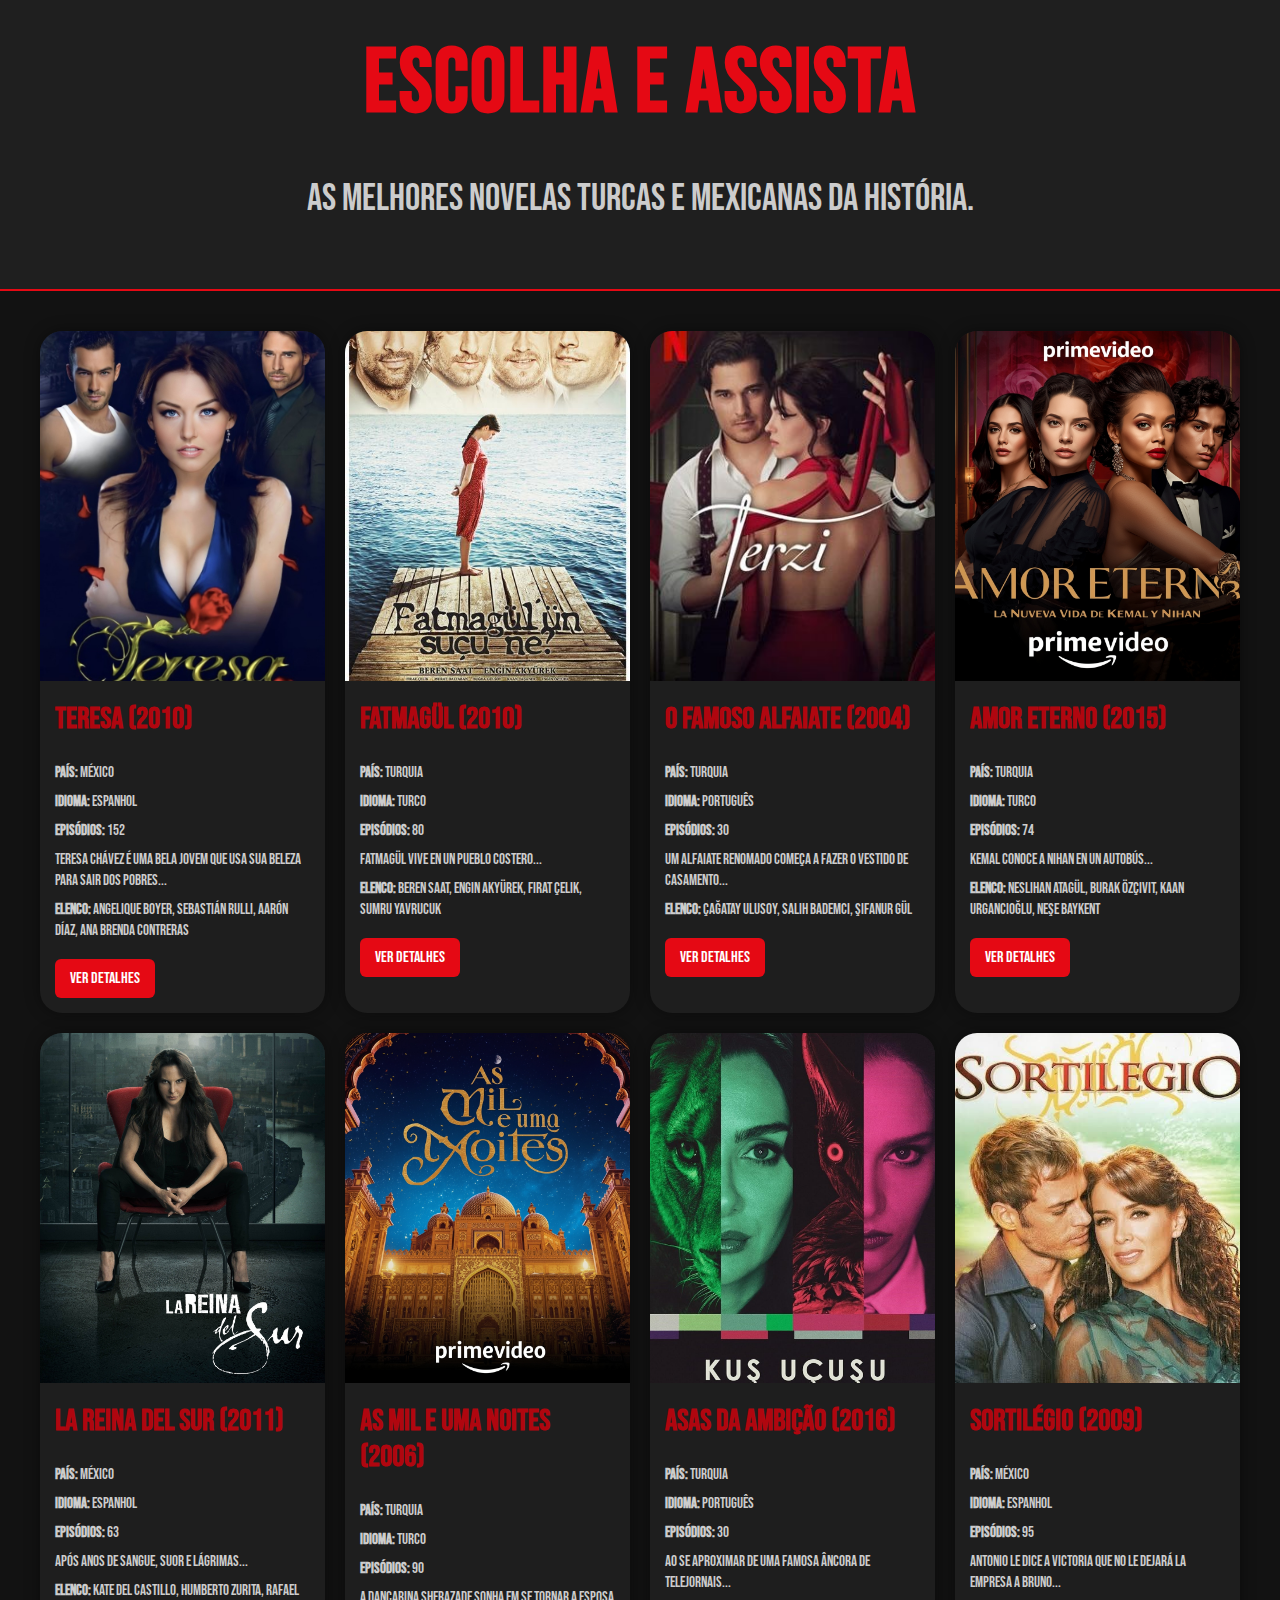
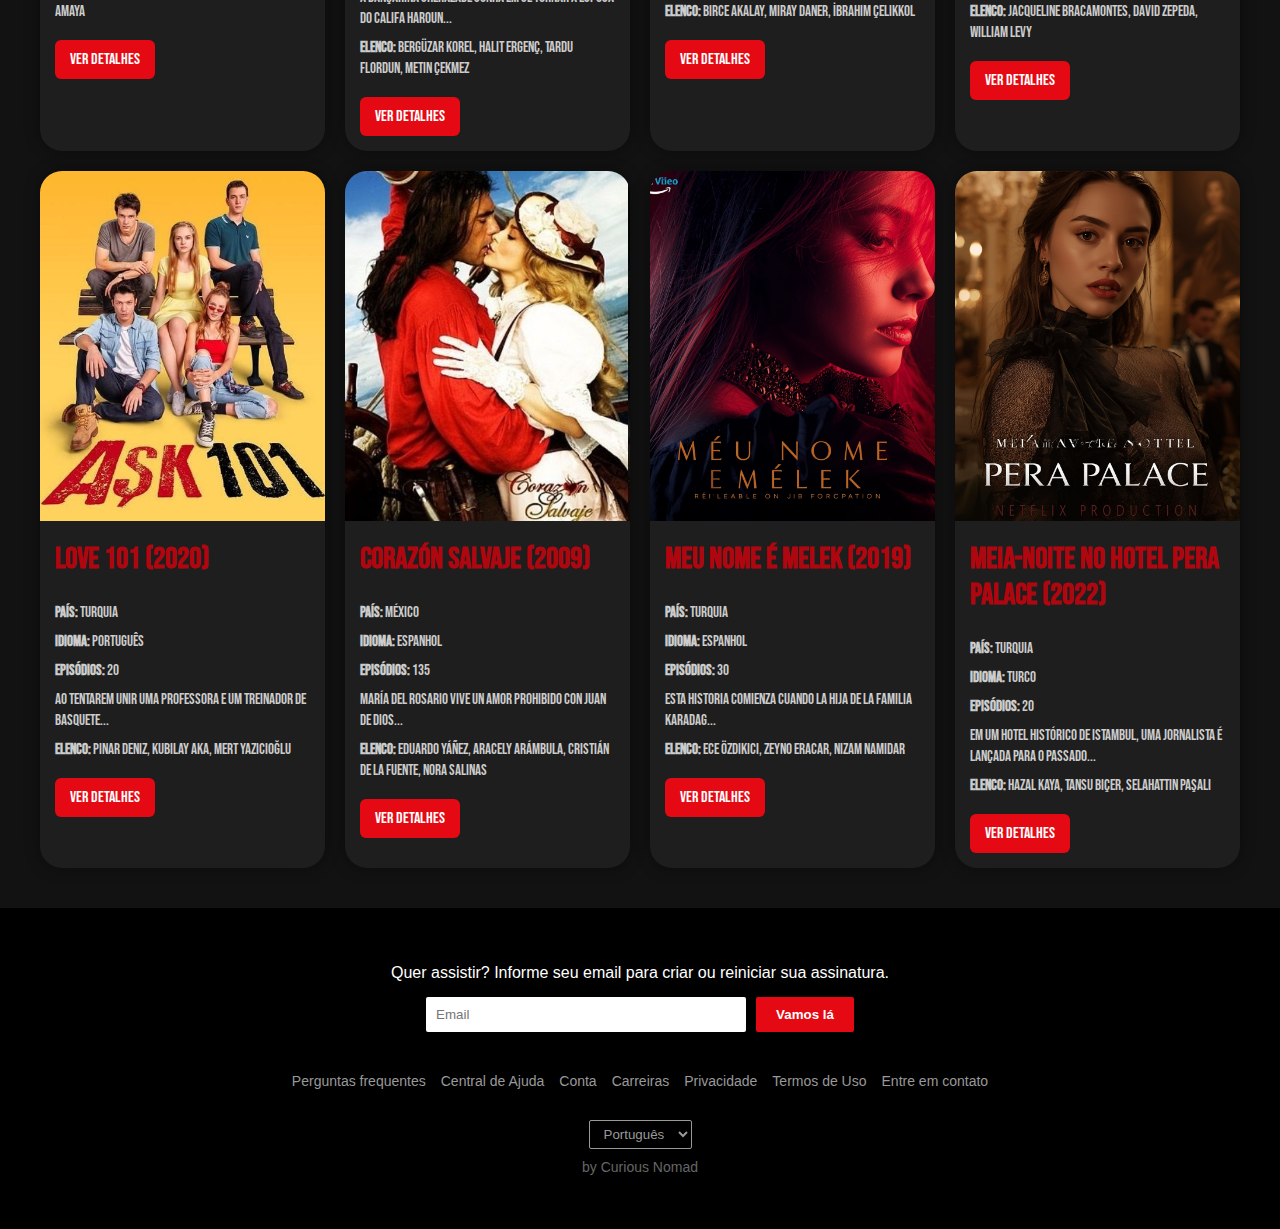
<file: index.html>
<!DOCTYPE html>
<!--
    ____           _                   _   _                           _ 
  / ___|   _ _ __(_) ___  _   _ ___  | \ | | ___  _ __ ___   __ _  __| |
 | |  | | | | '__| |/ _ \| | | / __| |  \| |/ _ \| '_ ` _ \ / _` |/ _` |
 | |__| |_| | |  | | (_) | |_| \__ \ | |\  | (_) | | | | | | (_| | (_| |
  \____\__,_|_|  |_|\___/ \__,_|___/ |_| \_|\___/|_| |_| |_|\__,_|\__,_|
                                                                                                                                                                        
-->

<html lang="pt-BR">
<head>
  <meta charset="UTF-8">
  <meta name="viewport" content="width=device-width, initial-scale=1.0">
  <title>Assista seus temas favoritos aqui</title>
  <link href="https://fonts.googleapis.com/css2?family=Bebas+Neue&display=swap" rel="stylesheet">

  <style>
    body {
      margin: 0;
      font-family: 'Bebas Neue', sans-serif;
      background-color: #121212;
      color: #fff;
    }

    header {
      text-align: center;
      padding: 30px 0;
      background-color: #1f1f1f;
      border-bottom: 2px solid #e50914;
    }

    header h1 {
      font-size: 90px;
      color: #e50914;
      margin: 0;
      letter-spacing: 2px;
    }

    .subtitulo {
      font-size: 38px;
      color: #ccc;
    }

    /* 🔹 GRID de cards */
    #novelas {
      display: grid;
      grid-template-columns: repeat(auto-fit, minmax(250px, 1fr));
      gap: 20px;
      padding: 40px;
      max-width: 1200px;
      margin: auto;
    }

    /* 🔹 Cada card */
    .card {
      background-color: #1e1e1e;
      border-radius: 22px;
      overflow: hidden;
      box-shadow: 0 0 15px rgba(0,0,0,0.4);
      transition: transform 0.3s ease, box-shadow 0.3s ease;
    }

    .card:hover {
      transform: translateY(-5px);
      box-shadow: 0 0 25px rgba(229,9,20,0.5);
    }

    .poster {
      width: 100%;
      height: 350px;
      object-fit: cover;
    }

    .content {
      padding: 15px;
    }

    .content h2 {
      margin-top: 0;
      font-size: 30px;
      color: #b0060f;
    }

    .content p {
      margin: 8px 0;
      color: #ccc;
      font-size: 15px;
      line-height: 1.4;
    }

    .content a {
      display: inline-block;
      margin-top: 10px;
      padding: 10px 15px;
      background-color: #e50914;
      color: #fff;
      text-decoration: none;
      border-radius: 6px;
      transition: background-color 0.3s;
    }

    .content a:hover {
      background-color: #b0060f;
    }
  </style>
</head>
<body>

  <header>
    <h1>Escolha e Assista</h1>
    <p class="subtitulo">As melhores novelas turcas e mexicanas da história.</p>
  </header>

  <div id="novelas"></div>

  <script>
    const novelas = [
      { title:"Teresa", year:2010, poster:"imagens/novela1.jpg", country:"México", language:"Espanhol", episodes:152, cast:["Angelique Boyer","Sebastián Rulli","Aarón Díaz","Ana Brenda Contreras"], synopsis:"Teresa Chávez é uma bela jovem que usa sua beleza para sair dos pobres...", page:"paginas/novela1.html"},
      { title:"Fatmagül", year:2010, poster:"imagens/novela2.jpg", country:"Turquia", language:"Turco", episodes:80, cast:["Beren Saat","Engin Akyürek","Fırat Çelik","Sumru Yavrucuk"], synopsis:"Fatmagül vive en un pueblo costero...", page:"paginas/novela2.html"},
      { title:"O Famoso Alfaiate", year:2004, poster:"imagens/novela3.jpg", country:"Turquia", language:"Português", episodes:30, cast:["Çağatay Ulusoy","Salih Bademci","Şifanur Gül"], synopsis:"Um alfaiate renomado começa a fazer o vestido de casamento...", page:"paginas/novela3.html"},
      { title:"Amor Eterno", year:2015, poster:"imagens/novela4.jpg", country:"Turquia", language:"Turco", episodes:74, cast:["Neslihan Atagül","Burak Özçivit","Kaan Urgancıoğlu","Neşe Baykent"], synopsis:"Kemal conoce a Nihan en un autobús...", page:"paginas/novela4.html"},
      { title:"La Reina del Sur", year:2011, poster:"imagens/novela5.jpg", country:"México", language:"Espanhol", episodes:63, cast:["Kate del Castillo","Humberto Zurita","Rafael Amaya"], synopsis:"Após anos de sangue, suor e lágrimas...", page:"paginas/novela5.html"},
      { title:"As Mil e Uma Noites", year:2006, poster:"imagens/novela6.jpg", country:"Turquia", language:"Turco", episodes:90, cast:["Bergüzar Korel","Halit Ergenç","Tardu Flordun","Metin Çekmez"], synopsis:"A dançarina Sherazade sonha em se tornar a esposa do califa Haroun...", page:"paginas/novela6.html"},
      { title:"Asas da Ambição", year:2016, poster:"imagens/novela7.jpg", country:"Turquia", language:"Português", episodes:30, cast:["Birce Akalay","Miray Daner","İbrahim Çelikkol"], synopsis:"Ao se aproximar de uma famosa âncora de telejornais...", page:"paginas/novela7.html"},
      { title:"Sortilégio", year:2009, poster:"imagens/novela8.jpg", country:"México", language:"Espanhol", episodes:95, cast:["Jacqueline Bracamontes","David Zepeda","William Levy"], synopsis:"Antonio le dice a Victoria que no le dejará la empresa a Bruno...", page:"paginas/novela8.html"},
      { title:"Love 101", year:2020, poster:"imagens/novela9.jpg", country:"Turquia", language:"Português", episodes:20, cast:["Pınar Deniz","Kubilay Aka","Mert Yazıcıoğlu"], synopsis:"Ao tentarem unir uma professora e um treinador de basquete...", page:"paginas/novela9.html"},
      { title:"Corazón Salvaje", year:2009, poster:"imagens/novela10.jpg", country:"México", language:"Espanhol", episodes:135, cast:["Eduardo Yáñez","Aracely Arámbula","Cristián de la Fuente","Nora Salinas"], synopsis:"María del Rosario vive un amor prohibido con Juan de Dios...", page:"paginas/novela10.html"},
      { title:"Meu Nome é Melek", year:2019, poster:"imagens/novela11.jpg", country:"Turquia", language:"Espanhol", episodes:30, cast:["Ece Özdikici","Zeyno Eracar","Nizam Namidar"], synopsis:"Esta historia comienza cuando la hija de la familia Karadag...", page:"paginas/novela11.html"},
      { title:"Meia-Noite no Hotel Pera Palace", year:2022, poster:"imagens/novela12.jpg", country:"Turquia", language:"Turco", episodes:20, cast:["Hazal Kaya","Tansu Biçer","Selahattin Paşalı"], synopsis:"Em um hotel histórico de Istambul, uma jornalista é lançada para o passado...", page:"paginas/novela12.html"}
    ];

    const container = document.getElementById("novelas");

    novelas.forEach(novela => {
      const card = document.createElement("div");
      card.className = "card";
      card.innerHTML = `
        <img src="${novela.poster}" alt="${novela.title}" class="poster">
        <div class="content">
          <h2>${novela.title} (${novela.year})</h2>
          <p><strong>País:</strong> ${novela.country}</p>
          <p><strong>Idioma:</strong> ${novela.language}</p>
          <p><strong>Episódios:</strong> ${novela.episodes}</p>
          <p>${novela.synopsis}</p>
          <p><strong>Elenco:</strong> ${novela.cast.join(", ")}</p>
          <a href="${novela.page}">Ver detalhes</a>
        </div>
      `;
      container.appendChild(card);
    });
  </script>
<footer class="footer">
  <div class="footer-top">
    <p>Quer assistir? Informe seu email para criar ou reiniciar sua assinatura.</p>
    <form class="email-form">
      <input type="email" placeholder="Email" required>
      <button type="submit">Vamos lá</button>
    </form>
  </div>

  <div class="footer-links">
    <ul>
      <li><a href="#">Perguntas frequentes</a></li>
      <li><a href="#">Central de Ajuda</a></li>
      <li><a href="#">Conta</a></li>
      <li><a href="#">Carreiras</a></li>
      <li><a href="#">Privacidade</a></li>
      <li><a href="#">Termos de Uso</a></li>
      <li><a href="#">Entre em contato</a></li>
    </ul>
  </div>

  <div class="footer-bottom">
    <select class="language">
      <option>Português</option>
      <option>English</option>
    </select>
    <p>by Curious Nomad</p>
  </div>
</footer>
<style>
.footer {
  background-color: #000;
  color: #999;
  padding: 40px 10%;
  font-family: Arial, sans-serif;
}

.footer-top {
  text-align: center;
  margin-bottom: 40px;
}

.footer-top p {
  font-size: 16px;
  color: #fff;
  margin-bottom: 15px;
}

.email-form {
  display: flex;
  justify-content: center;
  align-items: center;
  gap: 10px;
}

.email-form input {
  width: 300px;
  padding: 10px;
  border: none;
  border-radius: 2px;
}

.email-form button {
  background-color: #e50914;
  color: #fff;
  border: none;
  padding: 10px 20px;
  font-weight: bold;
  cursor: pointer;
  border-radius: 2px;
}

.footer-links ul {
  display: flex;
  flex-wrap: wrap;
  justify-content: center;
  gap: 15px;
  list-style: none;
  padding: 0;
}

.footer-links a {
  color: #999;
  text-decoration: none;
  font-size: 14px;
}

.footer-links a:hover {
  text-decoration: underline;
}

.footer-bottom {
  text-align: center;
  margin-top: 30px;
}

.footer-bottom .language {
  background-color: transparent;
  color: #999;
  border: 1px solid #999;
  padding: 5px 10px;
  border-radius: 2px;
}

.footer-bottom p {
  margin-top: 10px;
  font-size: 14px;
  color: #666;
}
<style>
  

</body>
</html>
</file>
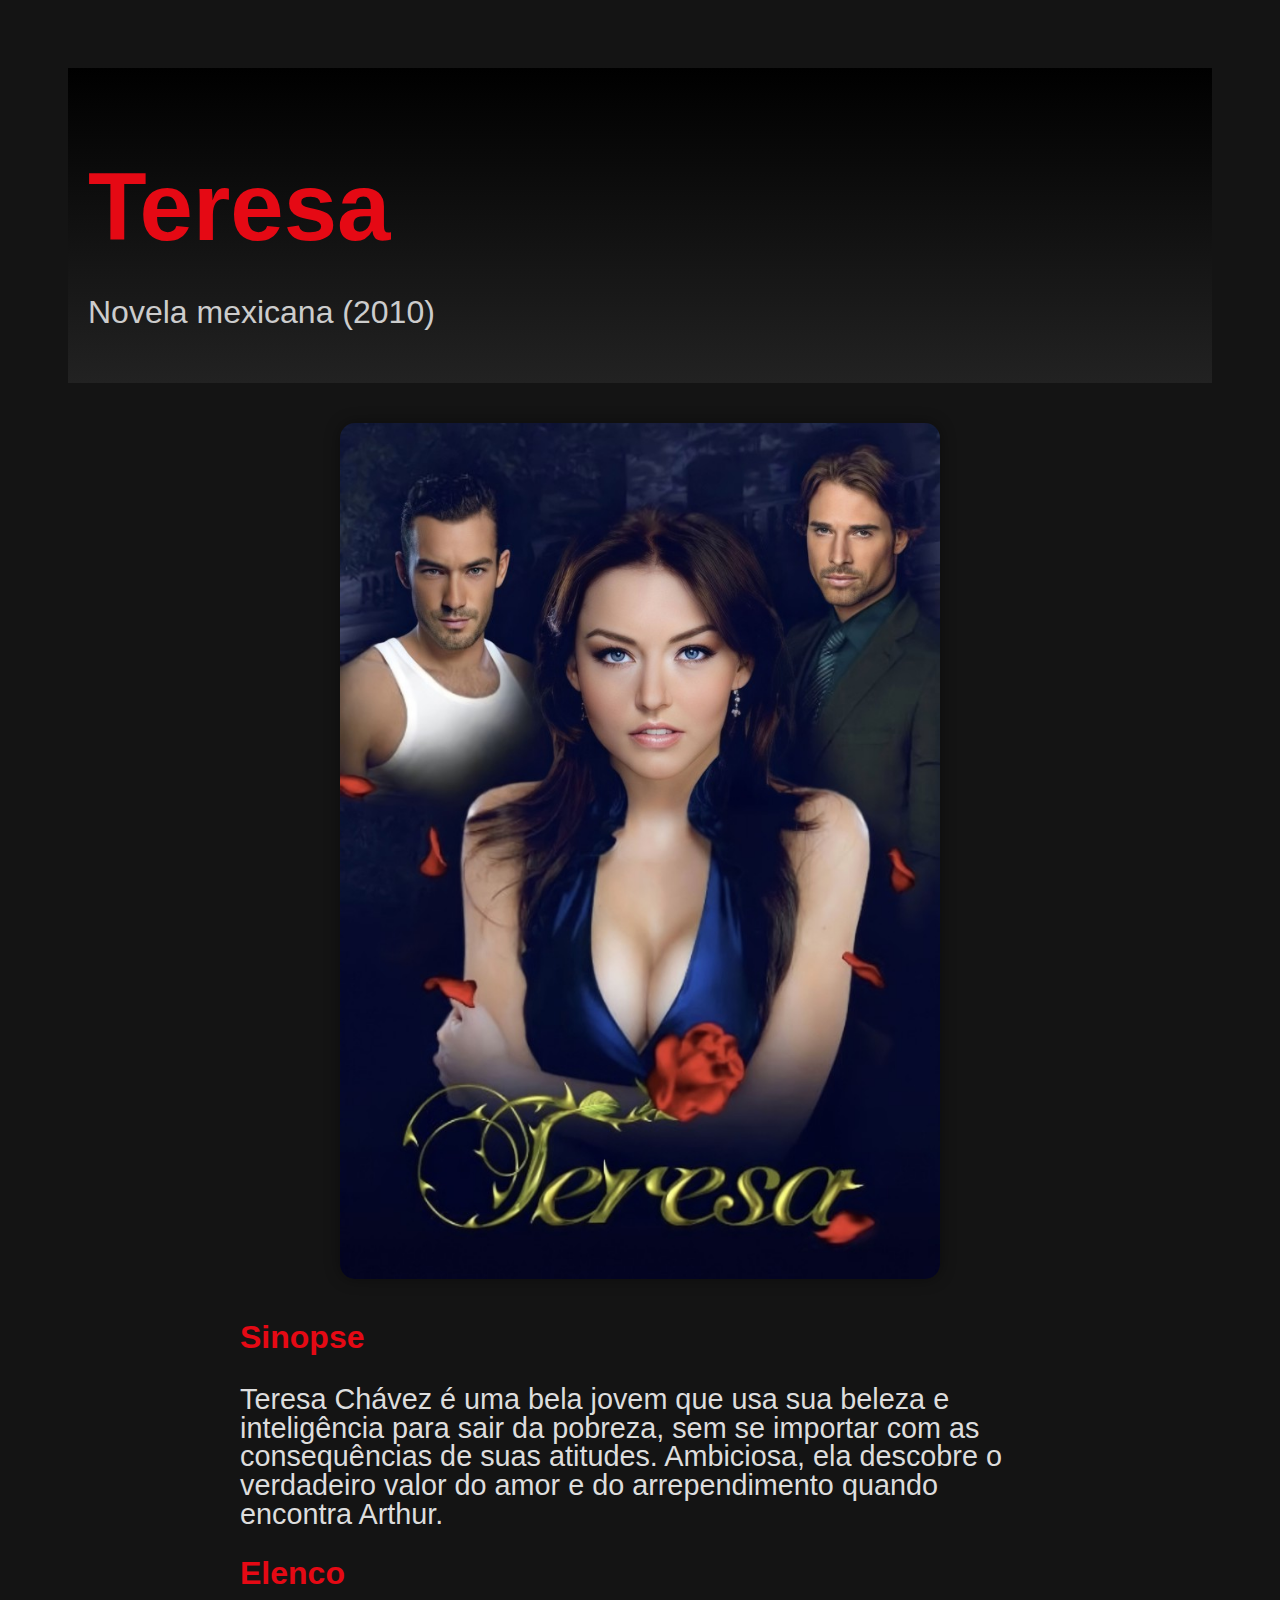
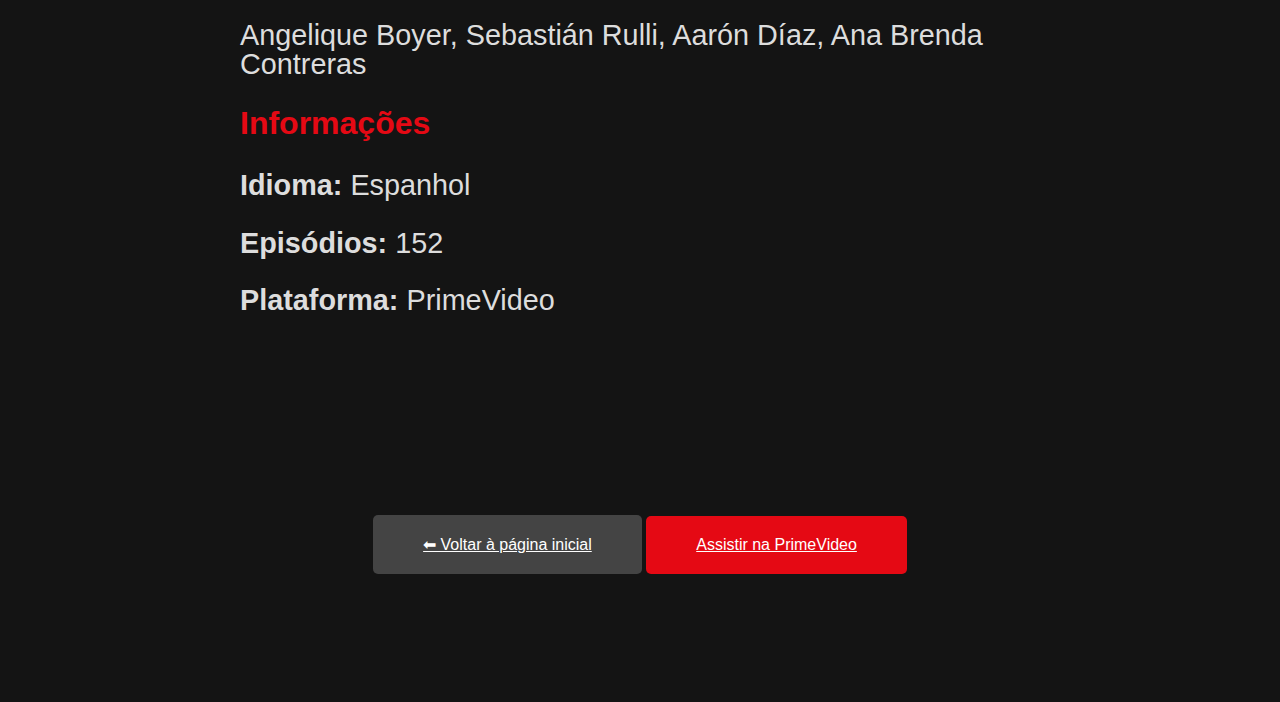
<file: paginas/novela1.html>
<!DOCTYPE html>
<html lang="pt-BR">
<head>
  <meta charset="UTF-8">
  <meta name="viewport" content="width=device-width, initial-scale=1.0">
  <title>Teresa - Detalhes</title>
  <link href="https://fonts.googleapis.com/css2?family=Bebas+Neue&display=swap" rel="stylesheet">
  <link rel="stylesheet" href="../detalhes.css">
</head>
<body>
  <header>
    <h1>Teresa</h1>
    <p>Novela mexicana (2010)</p>
  </header>

  <img src="../imagens/novela1.jpg" alt="Teresa" class="poster-detalhe">

  <section>
    <h2>Sinopse</h2>
    <p>Teresa Chávez é uma bela jovem que usa sua beleza e inteligência para sair da pobreza, sem se importar com as consequências de suas atitudes. Ambiciosa, ela descobre o verdadeiro valor do amor e do arrependimento quando encontra Arthur.</p>

    <h2>Elenco</h2>
    <p>Angelique Boyer, Sebastián Rulli, Aarón Díaz, Ana Brenda Contreras</p>

    <h2>Informações</h2>
    <p><strong>Idioma:</strong> Espanhol</p>
    <p><strong>Episódios:</strong> 152</p>
    <p><strong>Plataforma:</strong> PrimeVideo</p>

    <div class="botoes-container" style="margin-top: 100px; text-align: center;">

    <a href="../index.html" class="botao-voltar">
        ⬅ Voltar à página inicial
    </a>
    
    <a href="https://www.primevideo.com/detail/Teresa/0LLBNQLRAZGOOAI2GWIPR1OY08" target="_blank" class="botao-assistir">
        Assistir na PrimeVideo
    </a>

     

  </section>
</body>
</html>
</file>
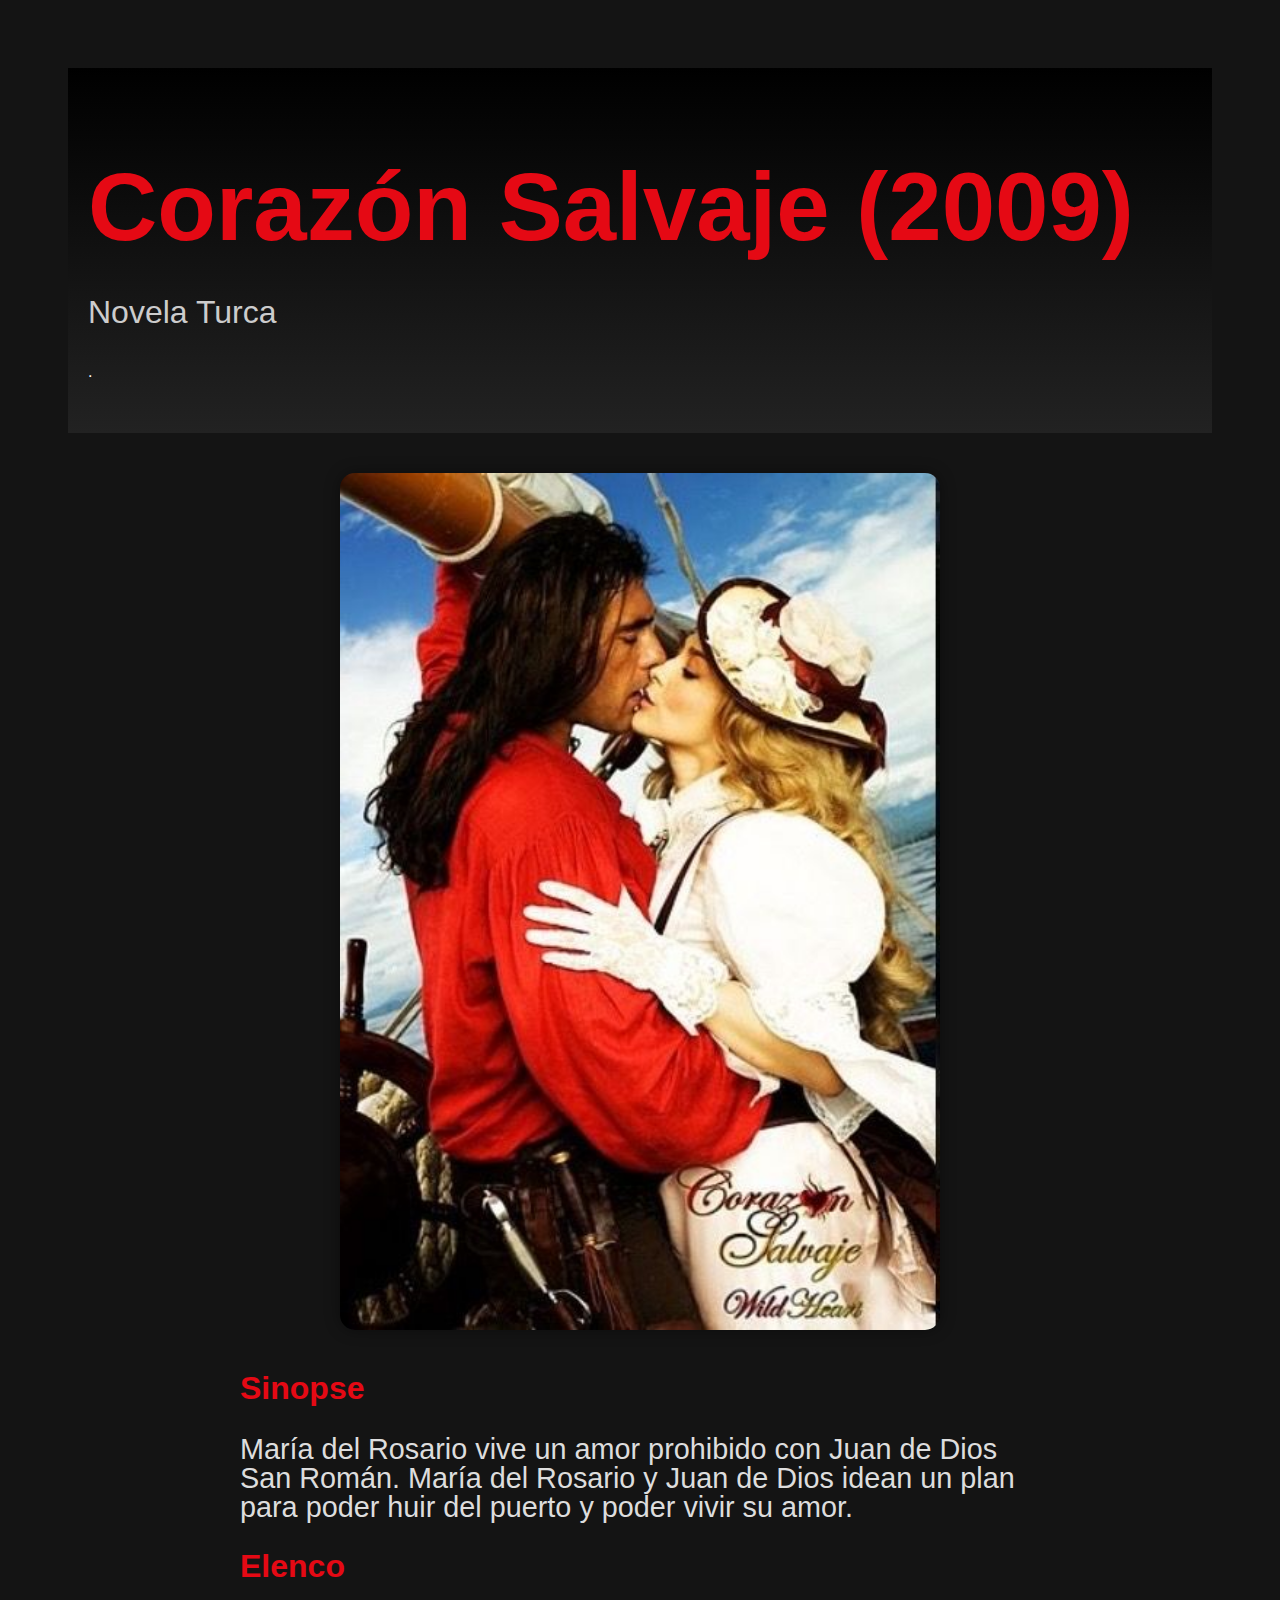
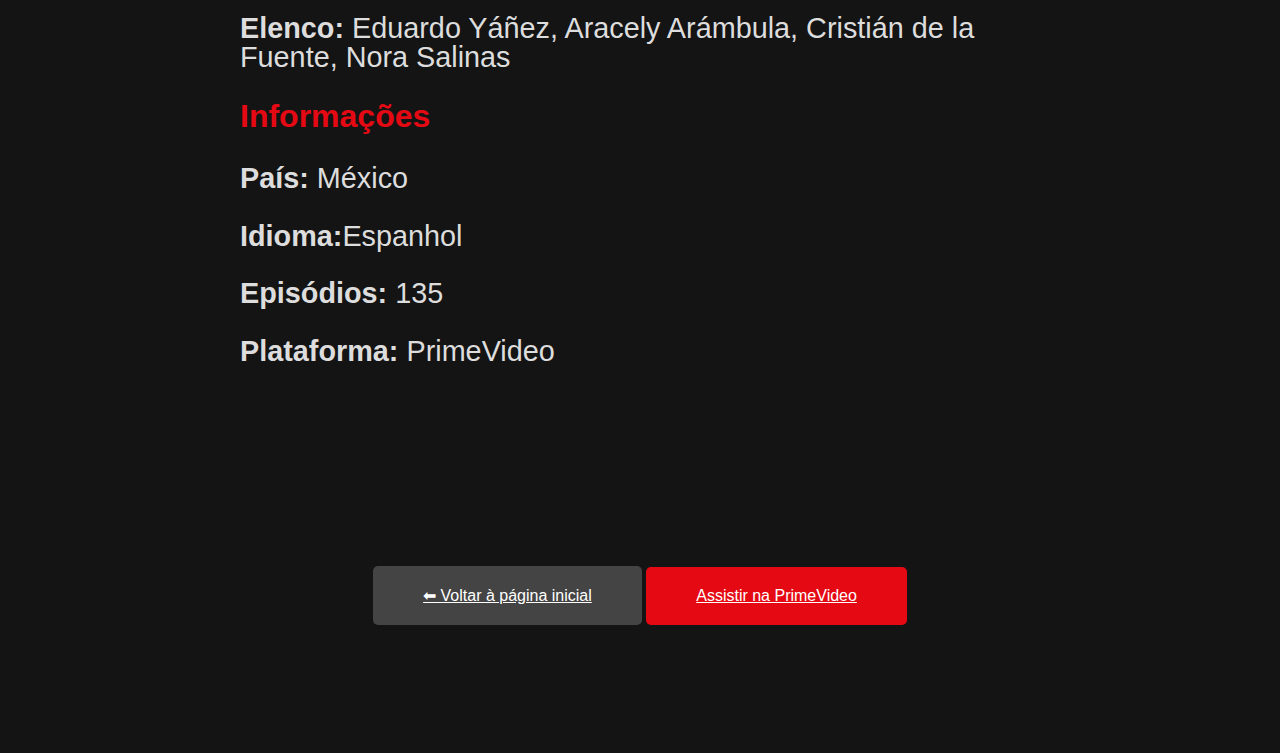
<file: paginas/novela10.html>
<!DOCTYPE html>
<html lang="pt-BR">
<head>
  <meta charset="UTF-8">
  <meta name="viewport" content="width=device-width, initial-scale=1.0">
  <title>Corazón Salvaje (2009)- Detalhes</title>
  <link href="https://fonts.googleapis.com/css2?family=Bebas+Neue&display=swap" rel="stylesheet">
  <link rel="stylesheet" href="../detalhes.css">
</head>
<body>
<header>
  <h1>Corazón Salvaje (2009)</h1>
  <p>Novela Turca</p>.</p>
</header>
<img src="../imagens/novela10.jpg" alt="Corazón Salvaje (2009)" class="poster-detalhe">
 <section>
    <h2>Sinopse</h2>
  <p>María del Rosario vive un amor prohibido con Juan de Dios San Román. María del Rosario y Juan de Dios idean un plan para poder huir del puerto y poder vivir su amor.</p>
    <h2>Elenco</h2>
  <p><strong>Elenco:</strong> Eduardo Yáñez, Aracely Arámbula, Cristián de la Fuente, Nora Salinas</p>

    <h2>Informações</h2>
    <p><strong>País:</strong> México</p>
    <p><strong>Idioma:</strong>Espanhol</p>
    <p><strong>Episódios:</strong> 135</p>
    <p><strong>Plataforma:</strong> PrimeVideo</p>

    <div class="botoes-container" style="margin-top: 100px; text-align: center;">

    <a href="../index.html" class="botao-voltar">
        ⬅ Voltar à página inicial
    </a>
    
  <a href="https://www.primevideo.com/-/pt/detail/Corazón-Salvaje/0JFEB3S1VNN57P3PYSD2ZP7KCE" target="_blank" class="botao-assistir">
        Assistir na PrimeVideo
    </a>
  </section>
</body>
</html>
</file>
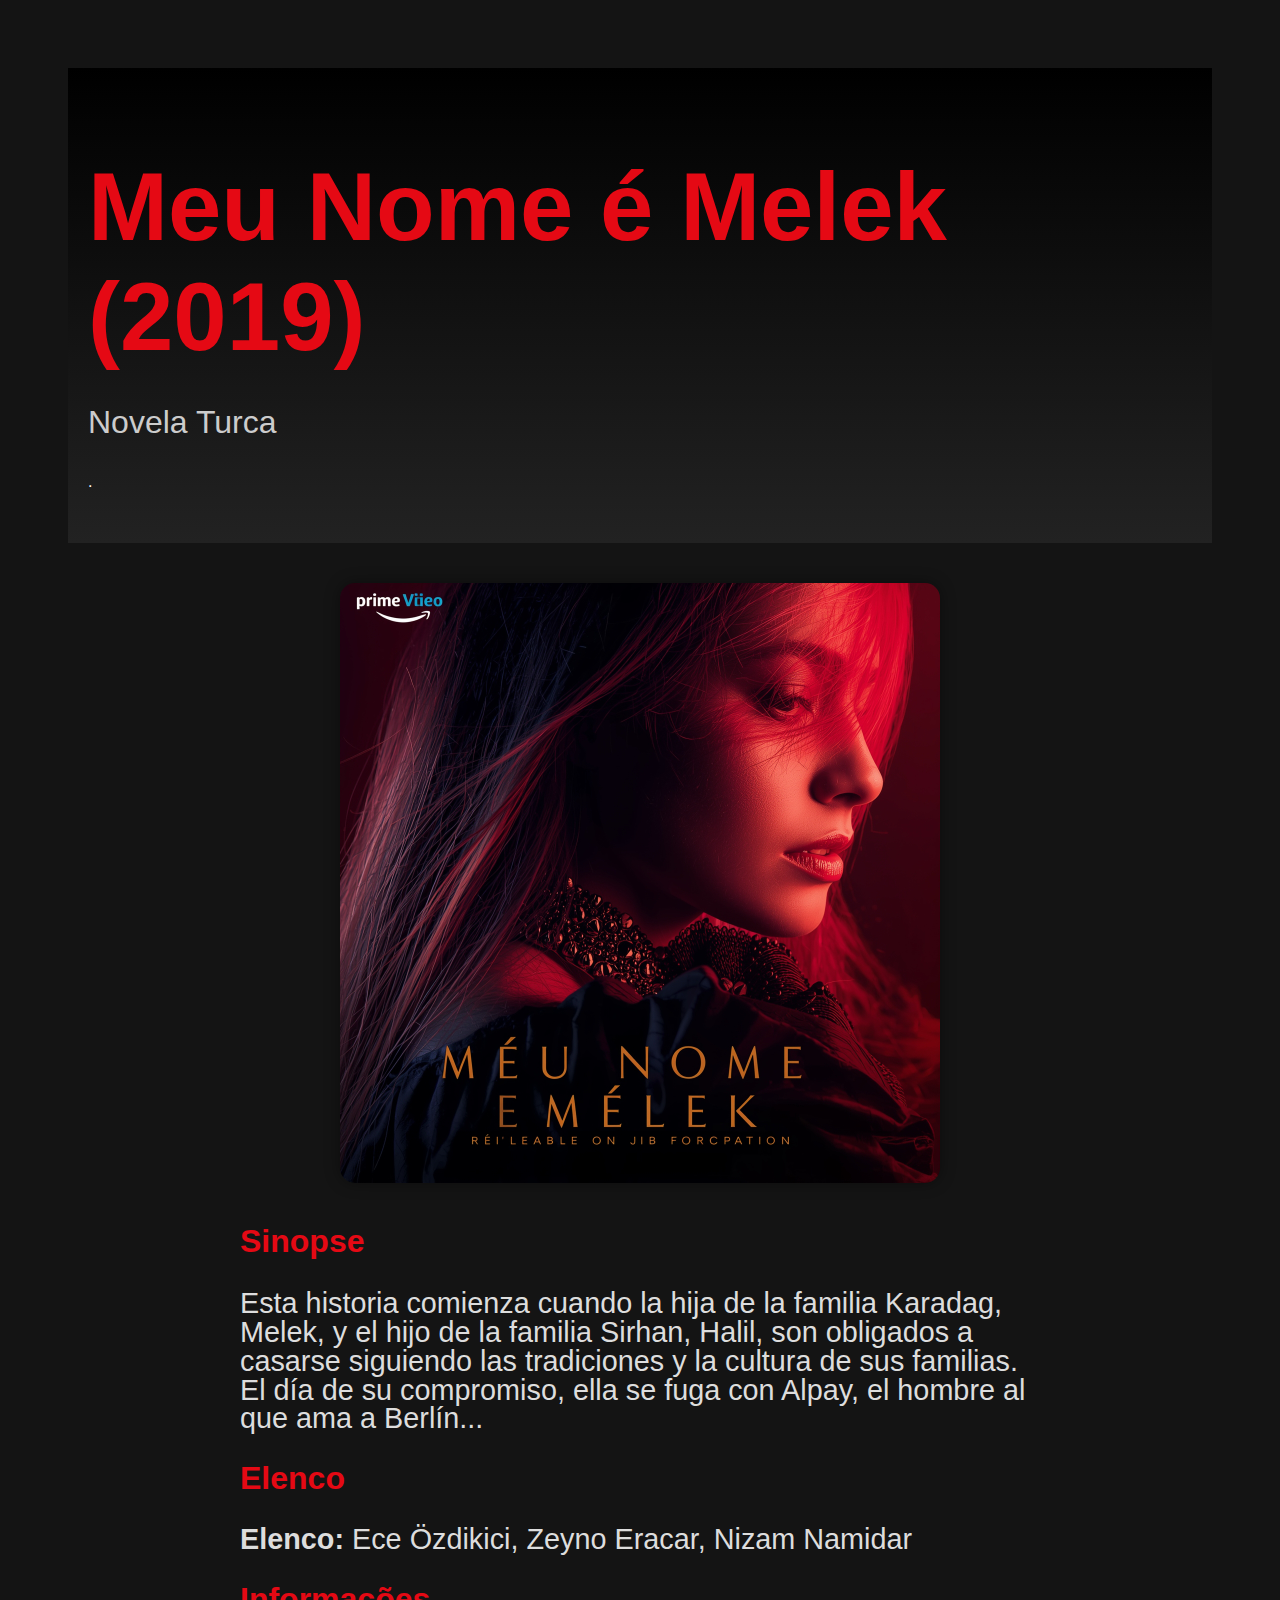
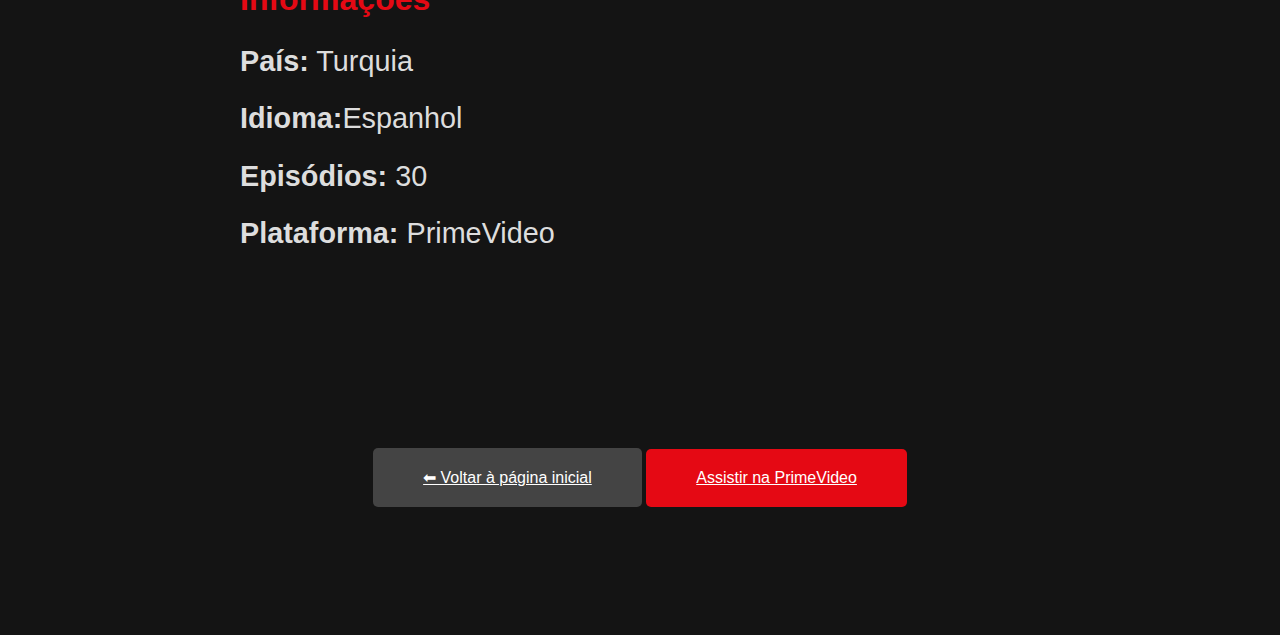
<file: paginas/novela11.html>
<!DOCTYPE html>
<html lang="pt-BR">
<head>
  <meta charset="UTF-8">
  <meta name="viewport" content="width=device-width, initial-scale=1.0">
  <title>Meu Nome é Melek (2019)- Detalhes</title>
  <link href="https://fonts.googleapis.com/css2?family=Bebas+Neue&display=swap" rel="stylesheet">
  <link rel="stylesheet" href="../detalhes.css">
</head>
<body>
<header>
  <h1>Meu Nome é Melek (2019)</h1>
  <p>Novela Turca</p>.</p>
</header>
<img src="../imagens/novela11.jpg" alt="Meu Nome é Melek (2019)" class="poster-detalhe">
 <section>
    <h2>Sinopse</h2>
  <p>Esta historia comienza cuando la hija de la familia Karadag, Melek, y el hijo de la familia Sirhan, Halil, son obligados a casarse siguiendo las tradiciones y la cultura de sus familias. El día de su compromiso, ella se fuga con Alpay, el hombre al que ama a Berlín...</p>
    <h2>Elenco</h2>
  <p><strong>Elenco:</strong> Ece Özdikici, Zeyno Eracar, Nizam Namidar</p>

    <h2>Informações</h2>
    <p><strong>País:</strong> Turquia</p>
    <p><strong>Idioma:</strong>Espanhol</p>
    <p><strong>Episódios:</strong> 30</p>
    <p><strong>Plataforma:</strong> PrimeVideo</p>

    <div class="botoes-container" style="margin-top: 100px; text-align: center;">

    <a href="../index.html" class="botao-voltar">
        ⬅ Voltar à página inicial
    </a>
    
  <a href="https://www.primevideo.com/-/pt/detail/Melek/0O5K5RA70Z9ZXG65J39LP49REN" target="_blank" class="botao-assistir">
        Assistir na PrimeVideo
    </a>
  </section>
</body>
</html>
</file>
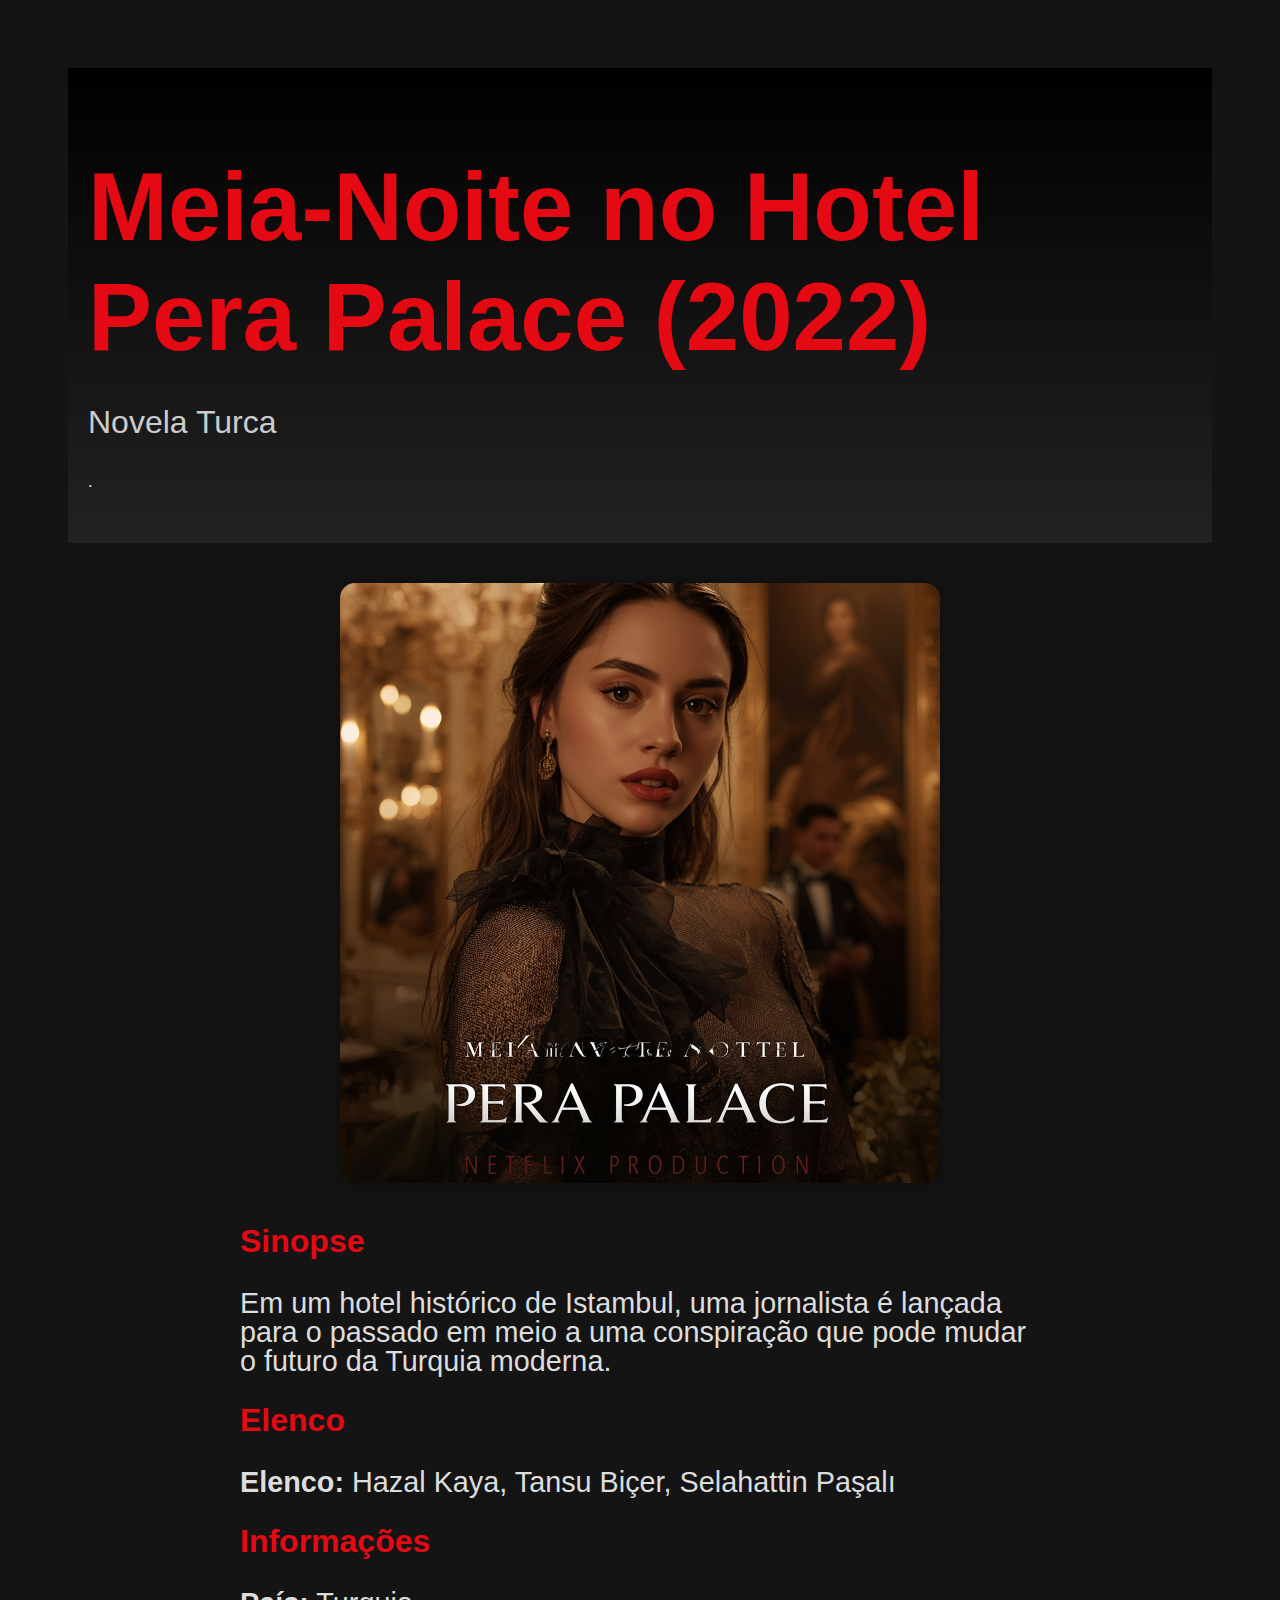
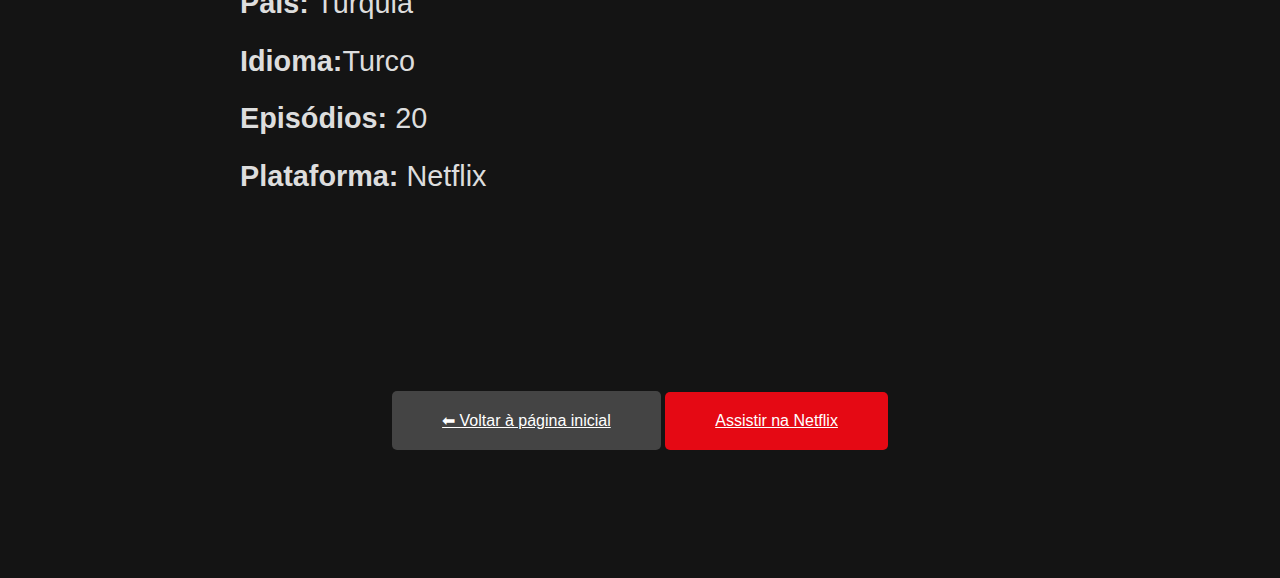
<file: paginas/novela12.html>
<!DOCTYPE html>
<html lang="pt-BR">
<head>
  <meta charset="UTF-8">
  <meta name="viewport" content="width=device-width, initial-scale=1.0">
  <title>Meia-Noite no Hotel Pera Palace (2022)- Detalhes</title>
  <link href="https://fonts.googleapis.com/css2?family=Bebas+Neue&display=swap" rel="stylesheet">
  <link rel="stylesheet" href="../detalhes.css">
</head>
<body>
<header>
  <h1>Meia-Noite no Hotel Pera Palace (2022)</h1>
  <p>Novela Turca</p>.</p>
</header>
<img src="../imagens/novela12.jpg" alt="Meia-Noite no Hotel Pera Palace (2022)" class="poster-detalhe">
 <section>
    <h2>Sinopse</h2>
  <p>Em um hotel histórico de Istambul, uma jornalista é lançada para o passado em meio a uma conspiração que pode mudar o futuro da Turquia moderna.</p>
    <h2>Elenco</h2>
  <p><strong>Elenco:</strong> Hazal Kaya, Tansu Biçer, Selahattin Paşalı</p>

    <h2>Informações</h2>
    <p><strong>País:</strong> Turquia</p>
    <p><strong>Idioma:</strong>Turco</p>
    <p><strong>Episódios:</strong> 20</p>
    <p><strong>Plataforma:</strong> Netflix</p>

    <div class="botoes-container" style="margin-top: 100px; text-align: center;">

    <a href="../index.html" class="botao-voltar">
        ⬅ Voltar à página inicial
    </a>
    
  <a href="https://www.netflix.com/br/title/81212136" target="_blank" class="botao-assistir">
        Assistir na Netflix
    </a>
  </section>
</body>
</html>
</file>
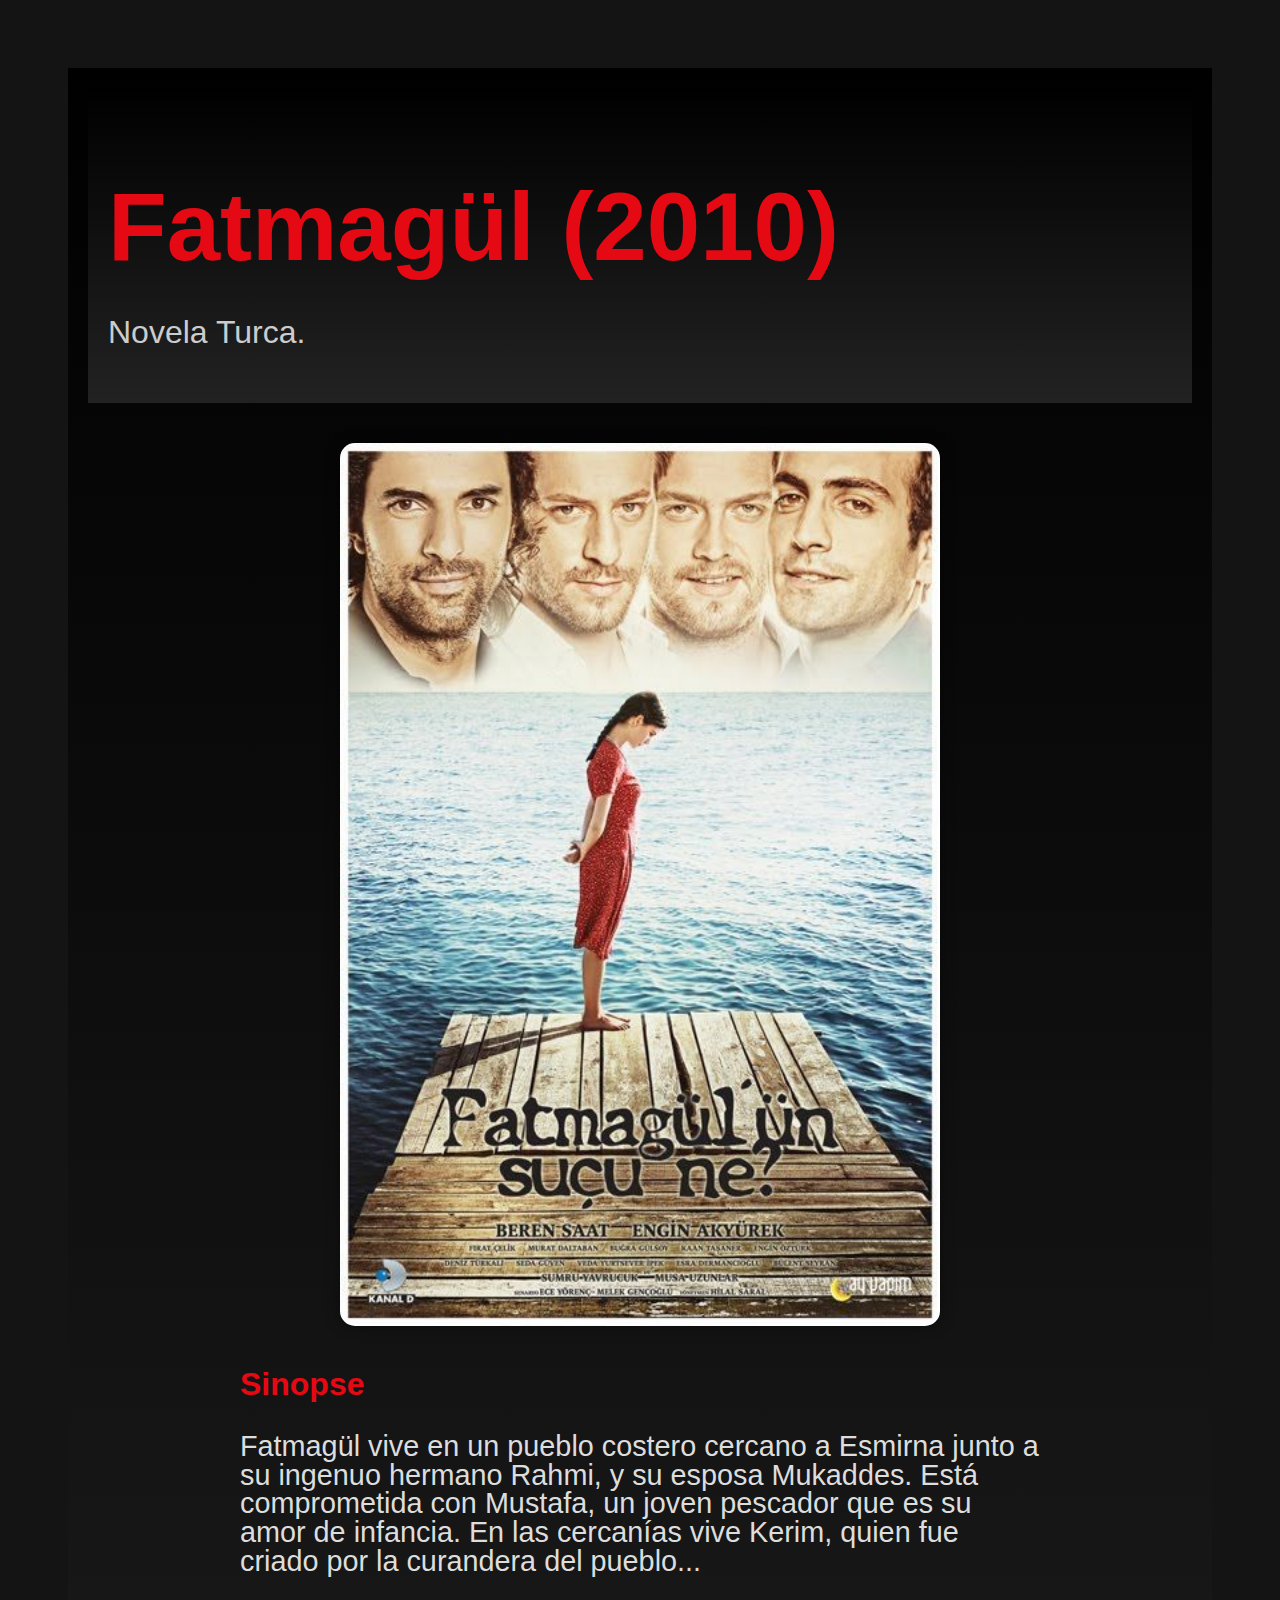
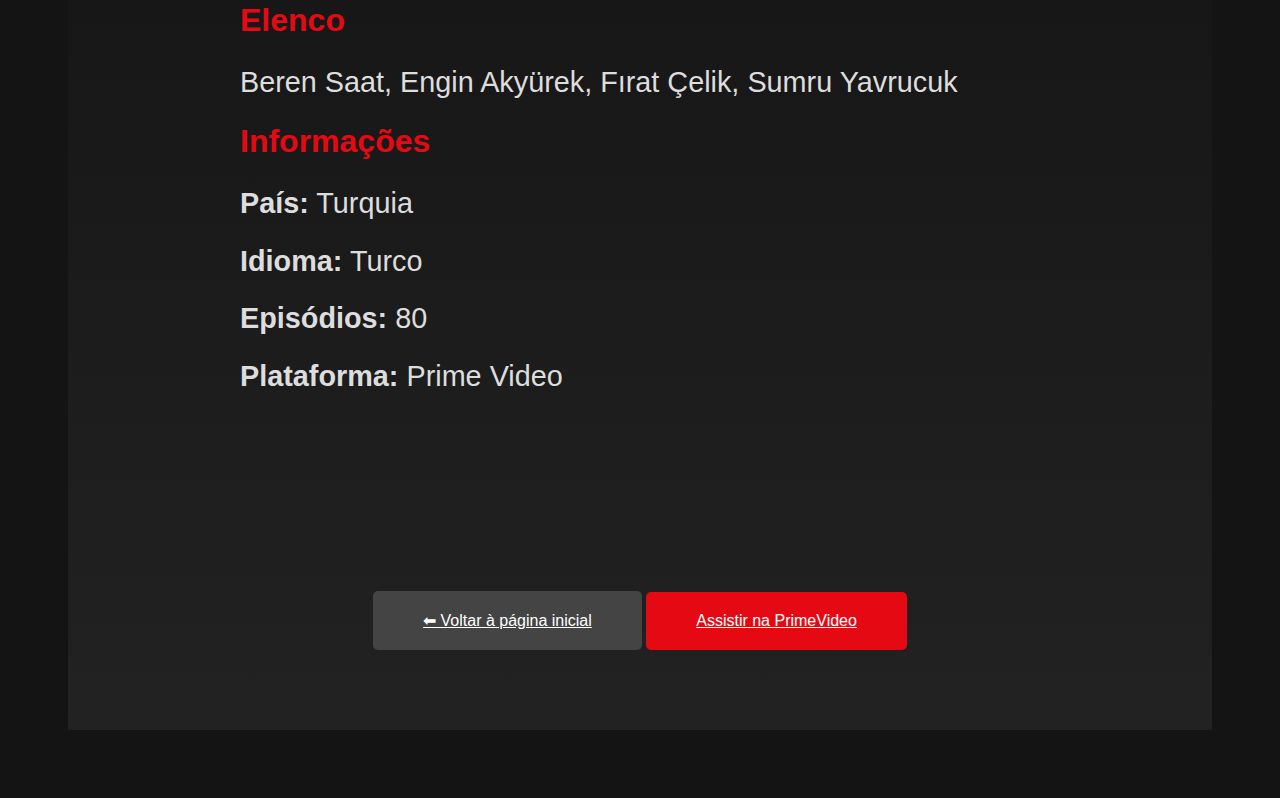
<file: paginas/novela2.html>
<!DOCTYPE html>
<html lang="pt-BR">
<head>
  <meta charset="UTF-8">
  <meta name="viewport" content="width=device-width, initial-scale=1.0">
  <title>Teresa - Detalhes</title>
  <link href="https://fonts.googleapis.com/css2?family=Bebas+Neue&display=swap" rel="stylesheet">
  <link rel="stylesheet" href="../detalhes.css">
</head>
<body>
  <header>
<header>
  <h1>Fatmagül (2010)</h1>
  <p> Novela Turca.</p>
</header>

  <img src="../imagens/novela2.jpg" alt="Fatmagül (2010)" class="poster-detalhe">
  
  <section>
    <h2>Sinopse</h2>
    <p>Fatmagül vive en un pueblo costero cercano a Esmirna junto a su ingenuo hermano Rahmi, y su esposa Mukaddes. Está comprometida con Mustafa, un joven pescador que es su amor de infancia. En las cercanías vive Kerim, quien fue criado por la curandera del pueblo...</p>
    <h2>Elenco</h2>
    <p>Beren Saat, Engin Akyürek, Fırat Çelik, Sumru Yavrucuk</p>

    <h2>Informações</h2>
    <p><strong>País:</strong> Turquia</p>
    <p><strong>Idioma:</strong> Turco</p>
    <p><strong>Episódios:</strong> 80</p>
    <p><strong>Plataforma:</strong> Prime Video</p>

    <div class="botoes-container" style="margin-top: 100px; text-align: center;">

    <a href="../index.html" class="botao-voltar">
        ⬅ Voltar à página inicial
    </a>
    
    <a href="https://www.primevideo.com/-/pt_PT/detail/Fatmag%C3%BCl/0GA0VPEIP4EKAD5617X5DJ9AHR" target="_blank" class="botao-assistir">
        Assistir na PrimeVideo
    </a>
  </section>
</body>
</html>
</file>
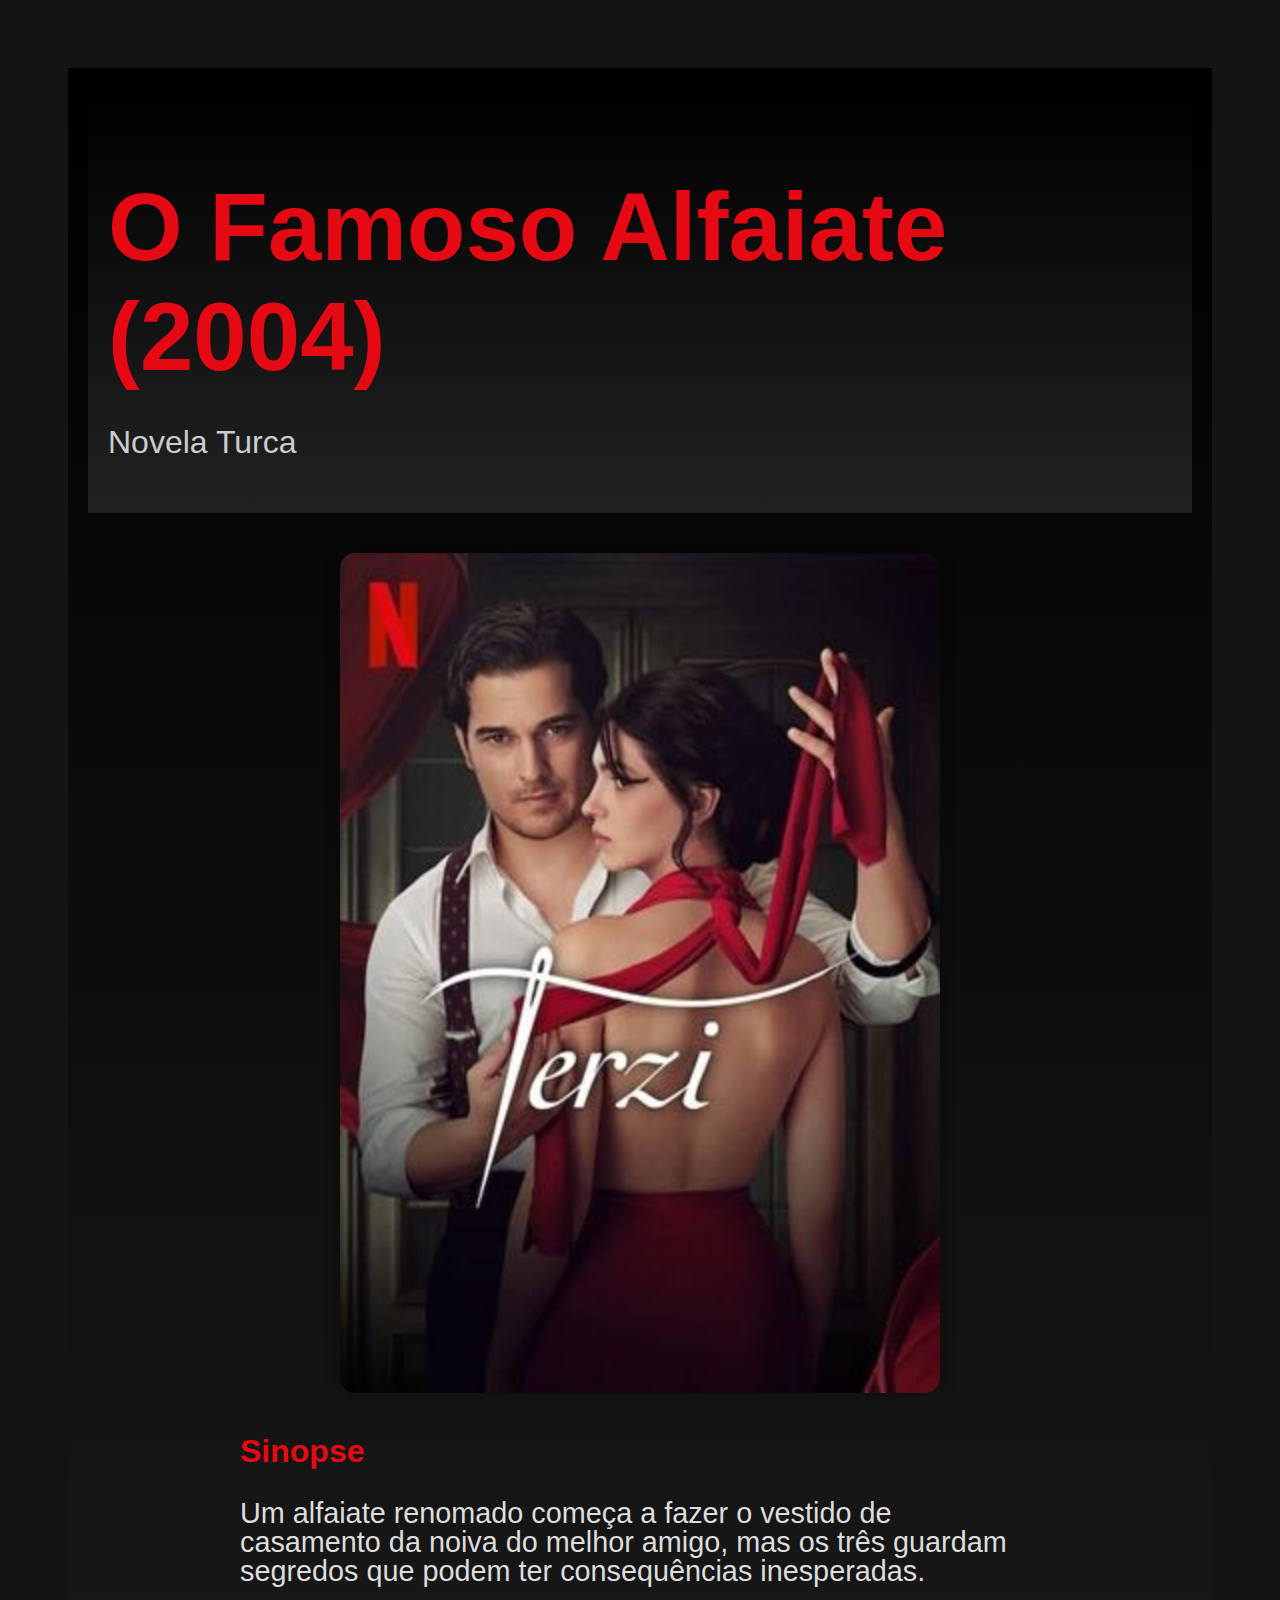
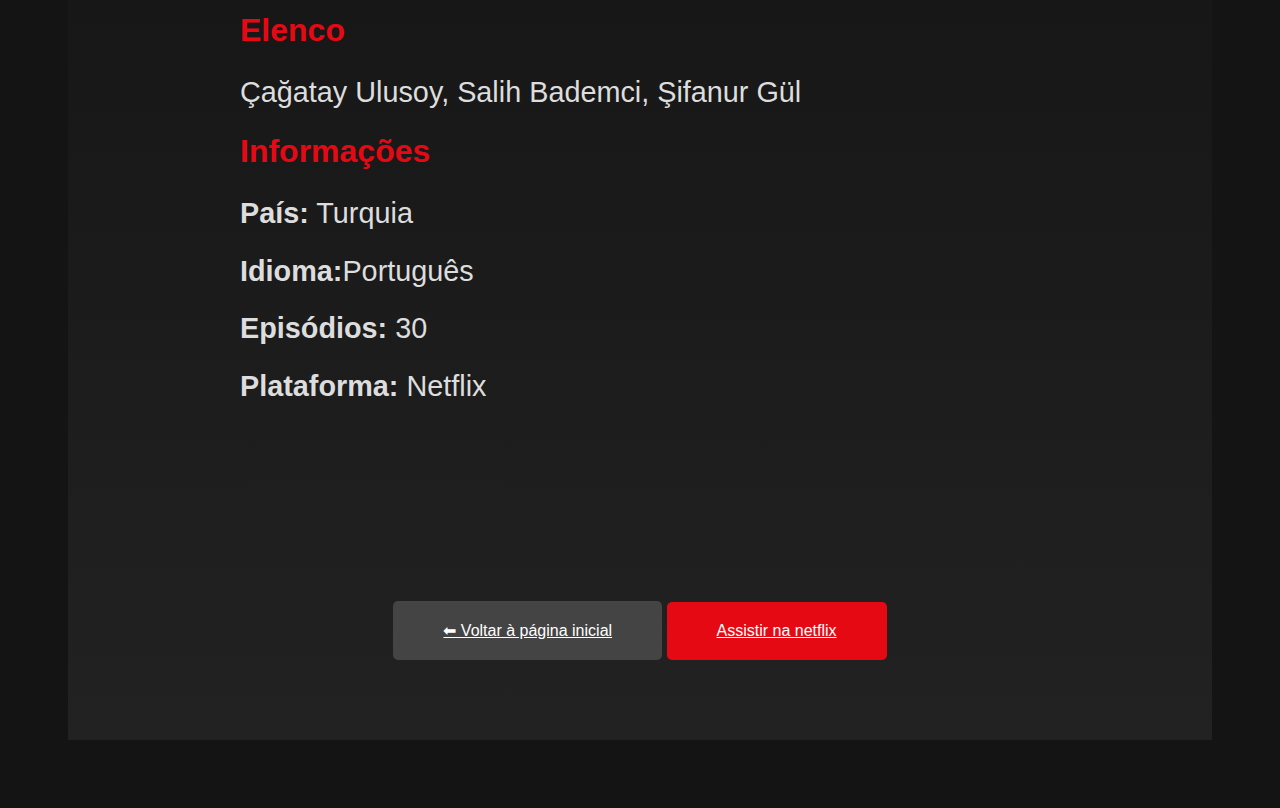
<file: paginas/novela3.html>
<!DOCTYPE html>
<html lang="pt-BR">
<head>
  <meta charset="UTF-8">
  <meta name="viewport" content="width=device-width, initial-scale=1.0">
  <title>Teresa - Detalhes</title>
  <link href="https://fonts.googleapis.com/css2?family=Bebas+Neue&display=swap" rel="stylesheet">
  <link rel="stylesheet" href="../detalhes.css">
</head>
<body>
  <header>
<header>
  <h1>O Famoso Alfaiate (2004)</h1>
  <p> Novela Turca</p>
</header>

  <img src="../imagens/novela3.jpg" alt="O Famoso Alfaiate (2004)" class="poster-detalhe">

<section>
    <h2>Sinopse</h2>
    <p>Um alfaiate renomado começa a fazer o vestido de casamento da noiva do melhor amigo, mas os três guardam segredos que podem ter consequências inesperadas.</p>
    <h2>Elenco</h2>
    <p>Çağatay Ulusoy, Salih Bademci, Şifanur Gül</p>

    <h2>Informações</h2>
    <p><strong>País:</strong> Turquia</p>
    <p><strong>Idioma:</strong>Português</p>
    <p><strong>Episódios:</strong> 30</p>
    <p><strong>Plataforma:</strong> Netflix</p>

    <div class="botoes-container" style="margin-top: 100px; text-align: center;">

    <a href="../index.html" class="botao-voltar">
        ⬅ Voltar à página inicial
    </a>
    
    <a href="https://www.netflix.com/br/title/81590491" target="_blank" class="botao-assistir">
        Assistir na netflix
    </a>
  </section>
</body>
</html>
</file>
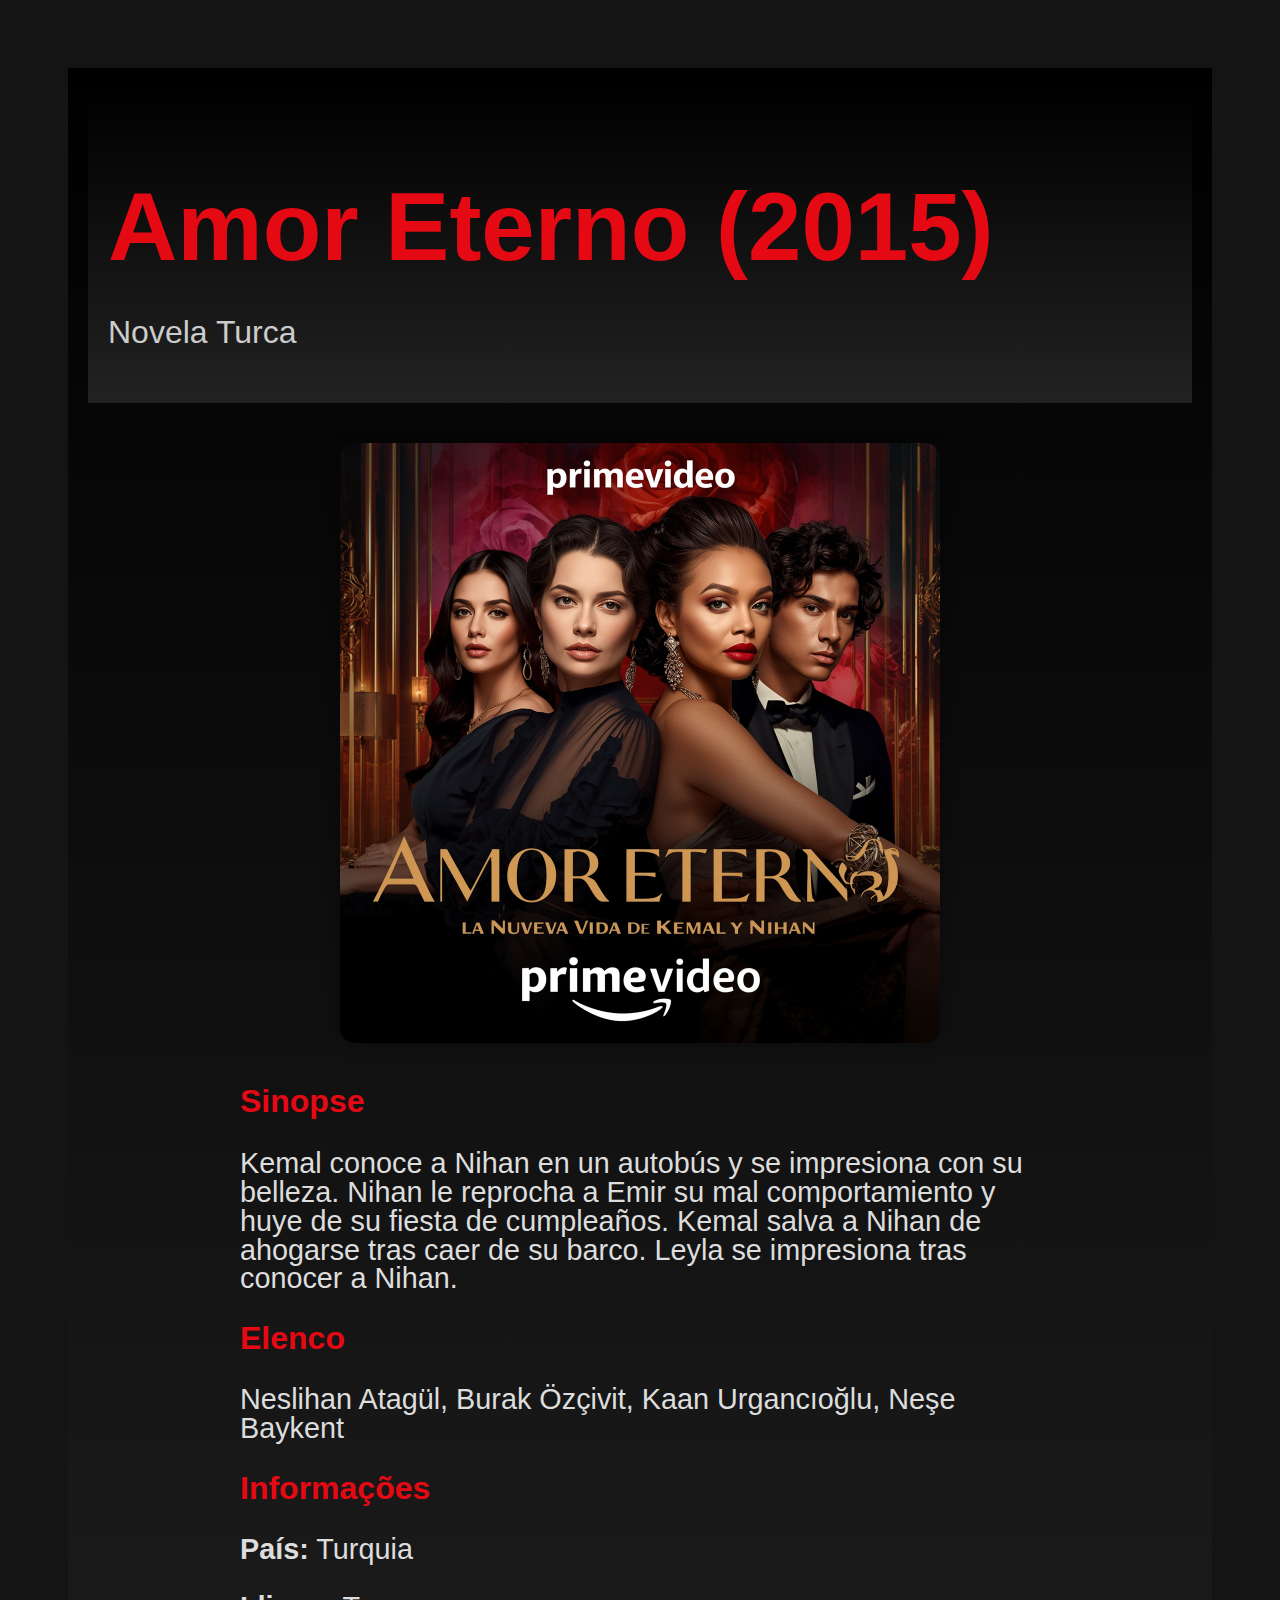
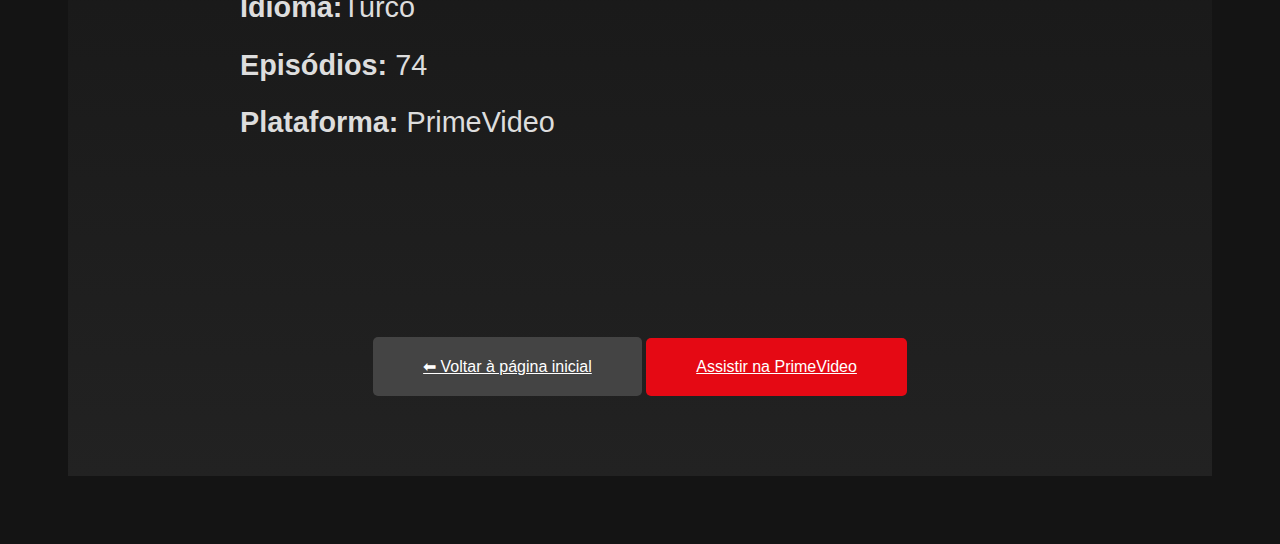
<file: paginas/novela4.html>
<!DOCTYPE html>
<html lang="pt-BR">
<head>
  <meta charset="UTF-8">
  <meta name="viewport" content="width=device-width, initial-scale=1.0">
  <title>Teresa - Detalhes</title>
  <link href="https://fonts.googleapis.com/css2?family=Bebas+Neue&display=swap" rel="stylesheet">
  <link rel="stylesheet" href="../detalhes.css">
</head>
<body>
  <header>
<header>
  <h1>Amor Eterno (2015)</h1>
  <p>Novela Turca</p>
</header>
 <img src="../imagens/novela4.jpg" alt="Amor Eterno" class="poster-detalhe">
 <section>
    <h2>Sinopse</h2>
    <p>Kemal conoce a Nihan en un autobús y se impresiona con su belleza. Nihan le reprocha a Emir su mal comportamiento y huye de su fiesta de cumpleaños. Kemal salva a Nihan de ahogarse tras caer de su barco. Leyla se impresiona tras conocer a Nihan.</p>
    <h2>Elenco</h2>
    <p>Neslihan Atagül, Burak Özçivit, Kaan Urgancıoğlu, Neşe Baykent</p>

    <h2>Informações</h2>
    <p><strong>País:</strong> Turquia</p>
    <p><strong>Idioma:</strong>Turco</p>
    <p><strong>Episódios:</strong> 74</p>
    <p><strong>Plataforma:</strong> PrimeVideo</p>

    <div class="botoes-container" style="margin-top: 100px; text-align: center;">

    <a href="../index.html" class="botao-voltar">
        ⬅ Voltar à página inicial
    </a>
    
    <a href="https://www.primevideo.com/-/pt/detail/Amor-eterno/0FU8S6TR10Q6FB1VVNLK49C6R4" target="_blank" class="botao-assistir">
        Assistir na PrimeVideo
    </a>
  </section>
</body>
</html>
</file>
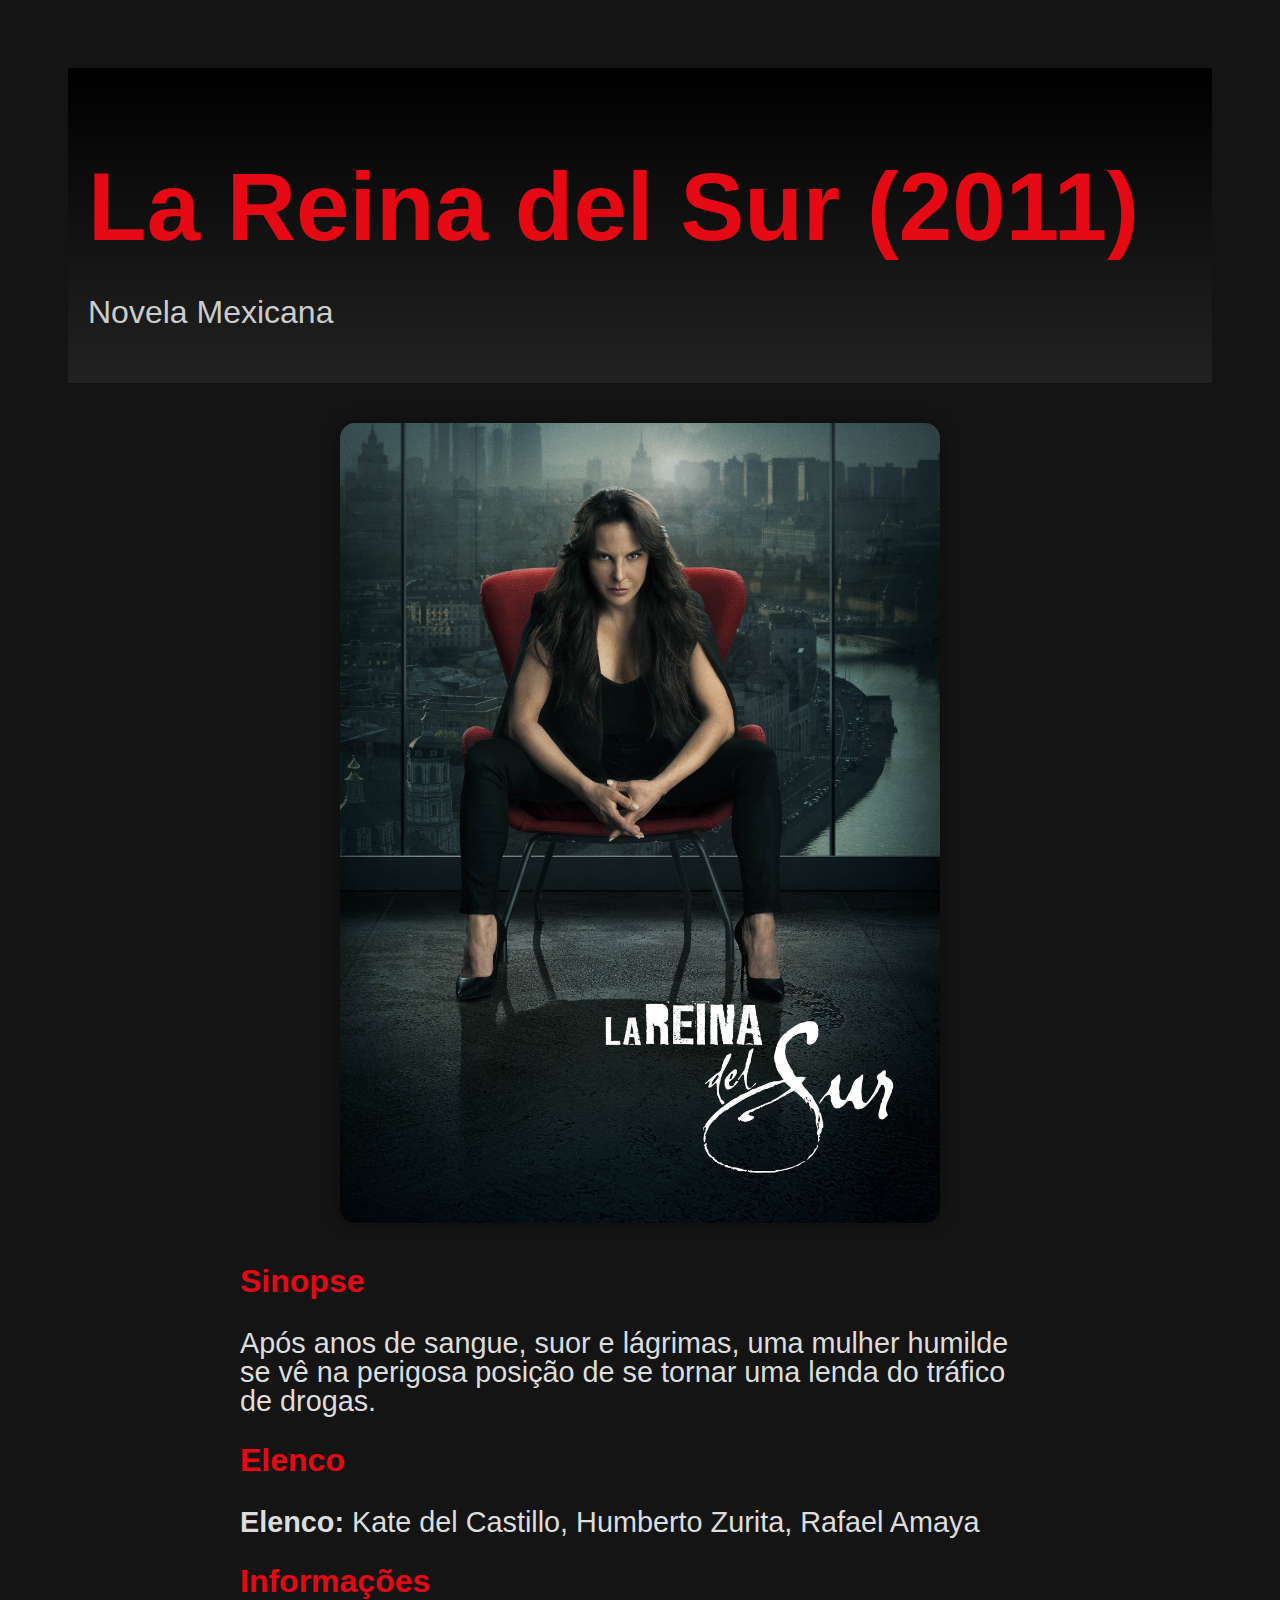
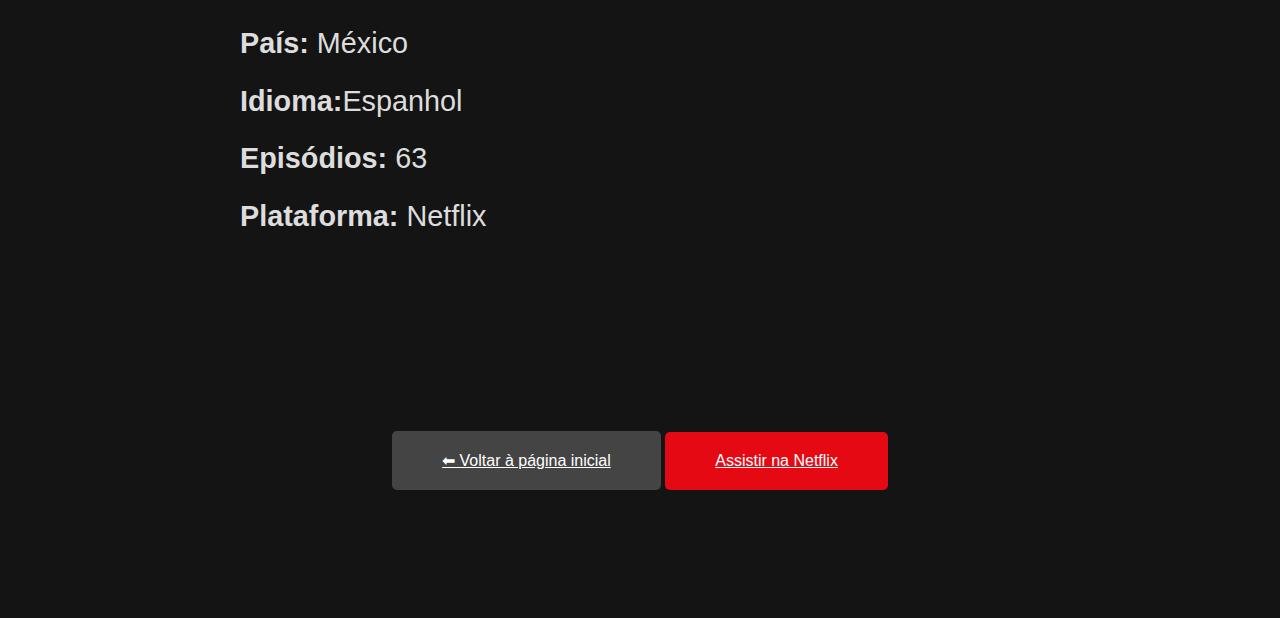
<file: paginas/novela5.html>
<!DOCTYPE html>
<html lang="pt-BR">
<head>
  <meta charset="UTF-8">
  <meta name="viewport" content="width=device-width, initial-scale=1.0">
  <title>La Reina del Sur (2011) - Detalhes</title>
  <link href="https://fonts.googleapis.com/css2?family=Bebas+Neue&display=swap" rel="stylesheet">
  <link rel="stylesheet" href="../detalhes.css">
</head>
<body>
<header>
  <h1>La Reina del Sur (2011)</h1>
  <p>Novela Mexicana</p>
</header>
 <img src="../imagens/novela5.jpg" alt="Amor Eterno" class="poster-detalhe">
 <section>
    <h2>Sinopse</h2>
  <p>Após anos de sangue, suor e lágrimas, uma mulher humilde se vê na perigosa posição de se tornar uma lenda do tráfico de drogas.</p>
    <h2>Elenco</h2>
  <p><strong>Elenco:</strong> Kate del Castillo, Humberto Zurita, Rafael Amaya</p>

    <h2>Informações</h2>
    <p><strong>País:</strong> México</p>
    <p><strong>Idioma:</strong>Espanhol</p>
    <p><strong>Episódios:</strong> 63</p>
    <p><strong>Plataforma:</strong> Netflix</p>

    <div class="botoes-container" style="margin-top: 100px; text-align: center;">

    <a href="../index.html" class="botao-voltar">
        ⬅ Voltar à página inicial
    </a>
    
  <a href="https://www.netflix.com/br/title/70205672" target="_blank" class="botao-assistir">
        Assistir na Netflix
    </a>
  </section>
</body>
</html>
</file>
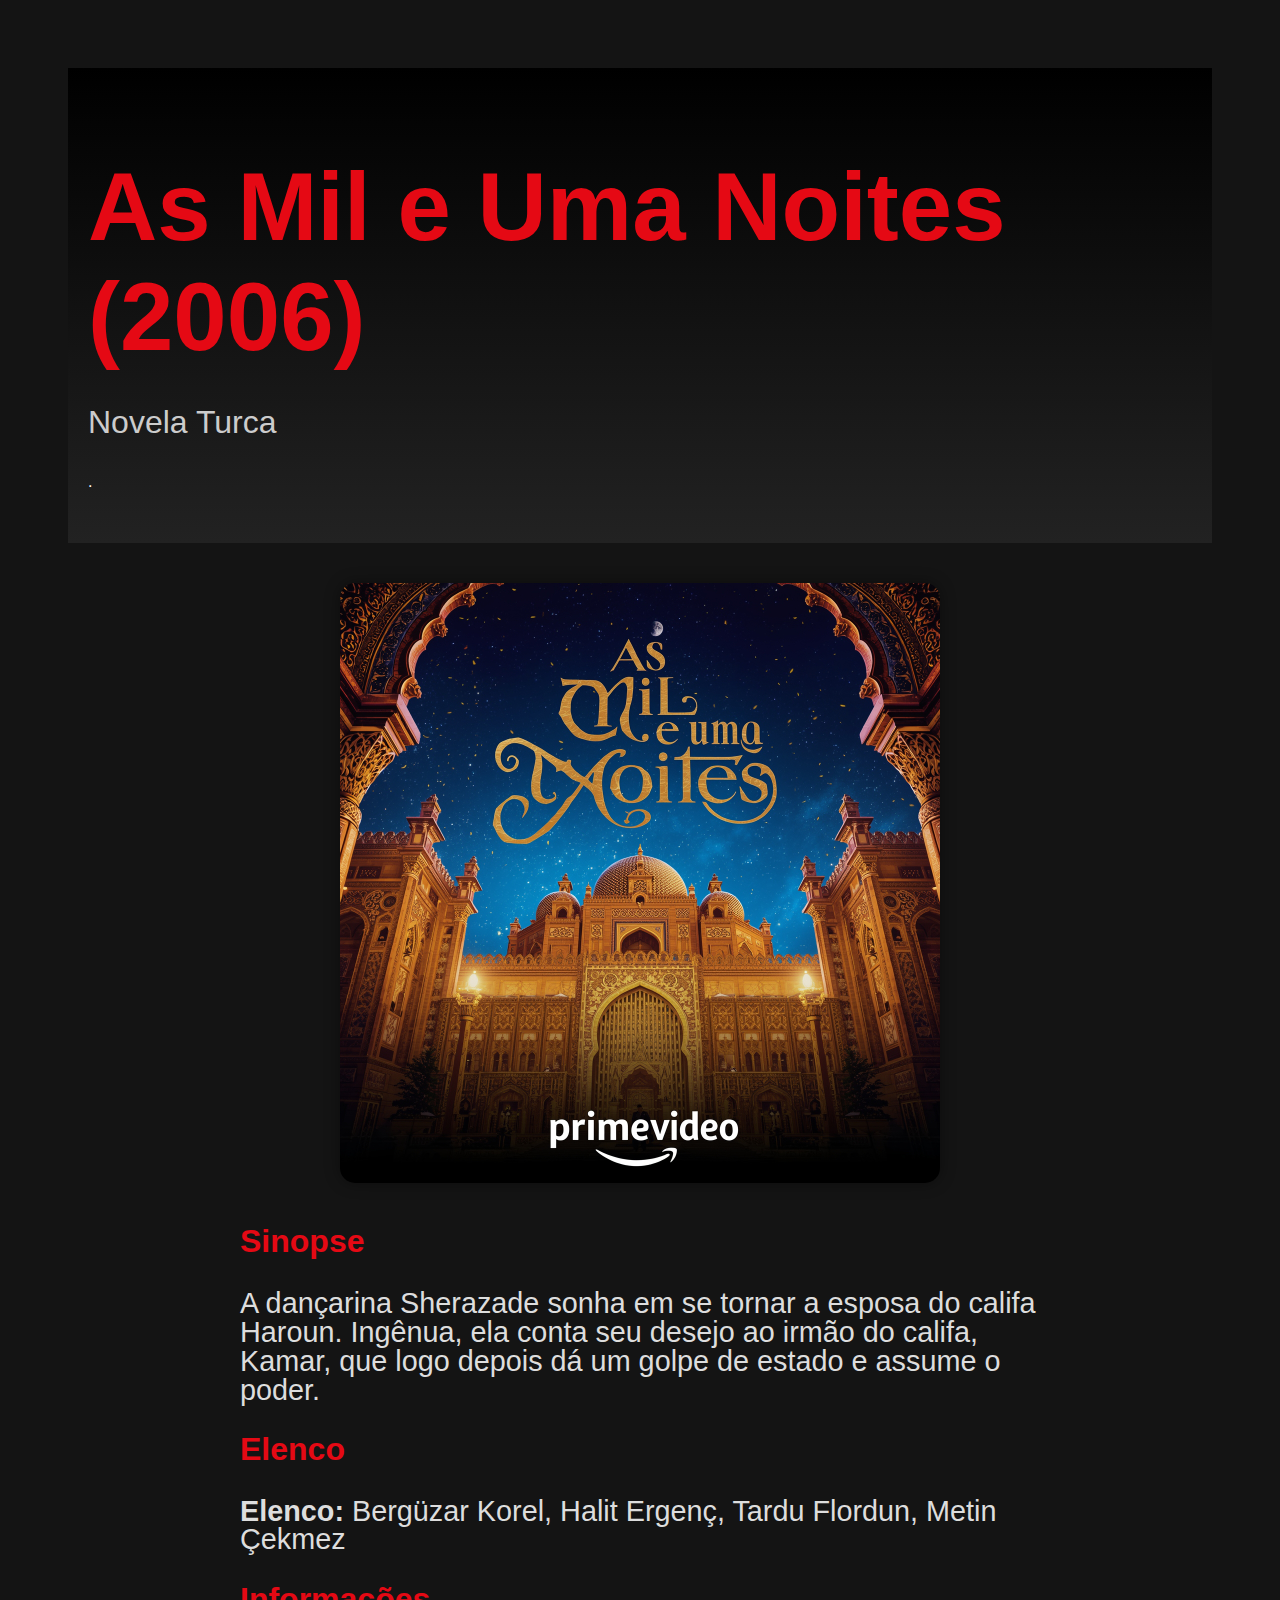
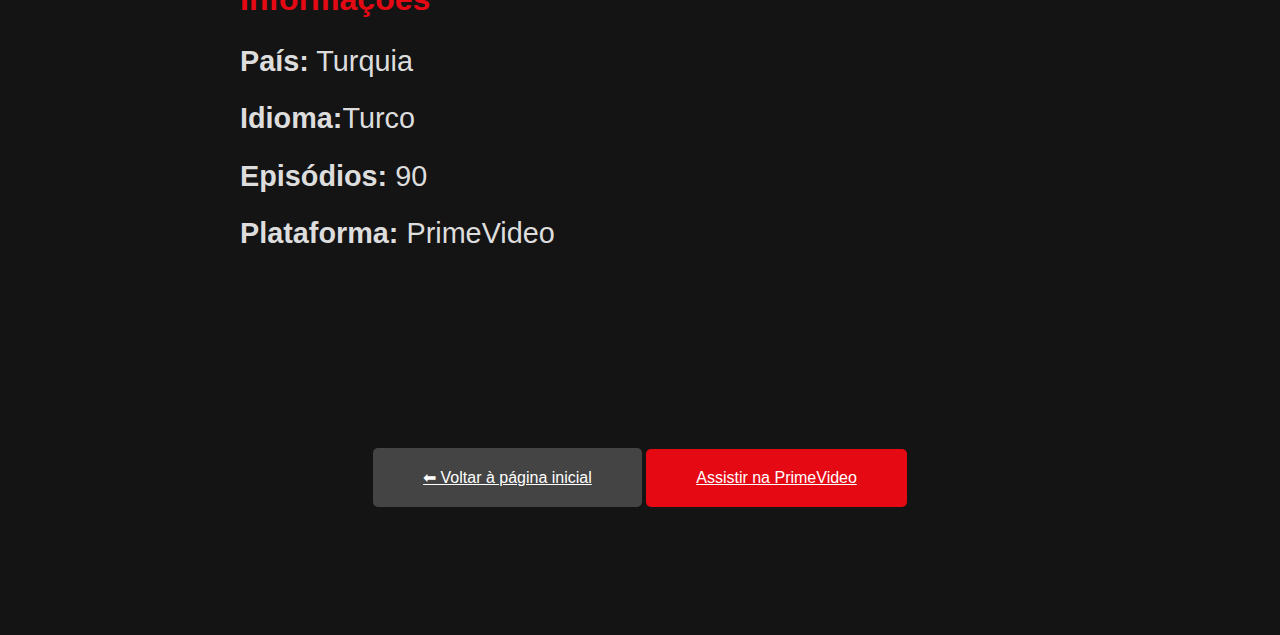
<file: paginas/novela6.html>
<!DOCTYPE html>
<html lang="pt-BR">
<head>
  <meta charset="UTF-8">
  <meta name="viewport" content="width=device-width, initial-scale=1.0">
  <title>As Mil e Uma Noites (2006)- Detalhes</title>
  <link href="https://fonts.googleapis.com/css2?family=Bebas+Neue&display=swap" rel="stylesheet">
  <link rel="stylesheet" href="../detalhes.css">
</head>
<body>
<header>
  <h1>As Mil e Uma Noites (2006)</h1>
  <p>Novela Turca</p>.</p>
</header>
<img src="../imagens/novela6.jpg" alt="As Mil e Uma Noites (2006)" class="poster-detalhe">
 <section>
    <h2>Sinopse</h2>
  <p>A dançarina Sherazade sonha em se tornar a esposa do califa Haroun. Ingênua, ela conta seu desejo ao irmão do califa, Kamar, que logo depois dá um golpe de estado e assume o poder.</p>
    <h2>Elenco</h2>
  <p><strong>Elenco:</strong> Bergüzar Korel, Halit Ergenç, Tardu Flordun, Metin Çekmez</p>

    <h2>Informações</h2>
    <p><strong>País:</strong> Turquia</p>
    <p><strong>Idioma:</strong>Turco</p>
    <p><strong>Episódios:</strong> 90</p>
    <p><strong>Plataforma:</strong> PrimeVideo</p>

    <div class="botoes-container" style="margin-top: 100px; text-align: center;">

    <a href="../index.html" class="botao-voltar">
        ⬅ Voltar à página inicial
    </a>
    
  <a href="https://www.primevideo.com/detail/As-Mil-e-Uma-Noites/0IIQS10ETAHMUT2280CHOYKG3L" target="_blank" class="botao-assistir">
        Assistir na PrimeVideo
    </a>
  </section>
</body>
</html>
</file>
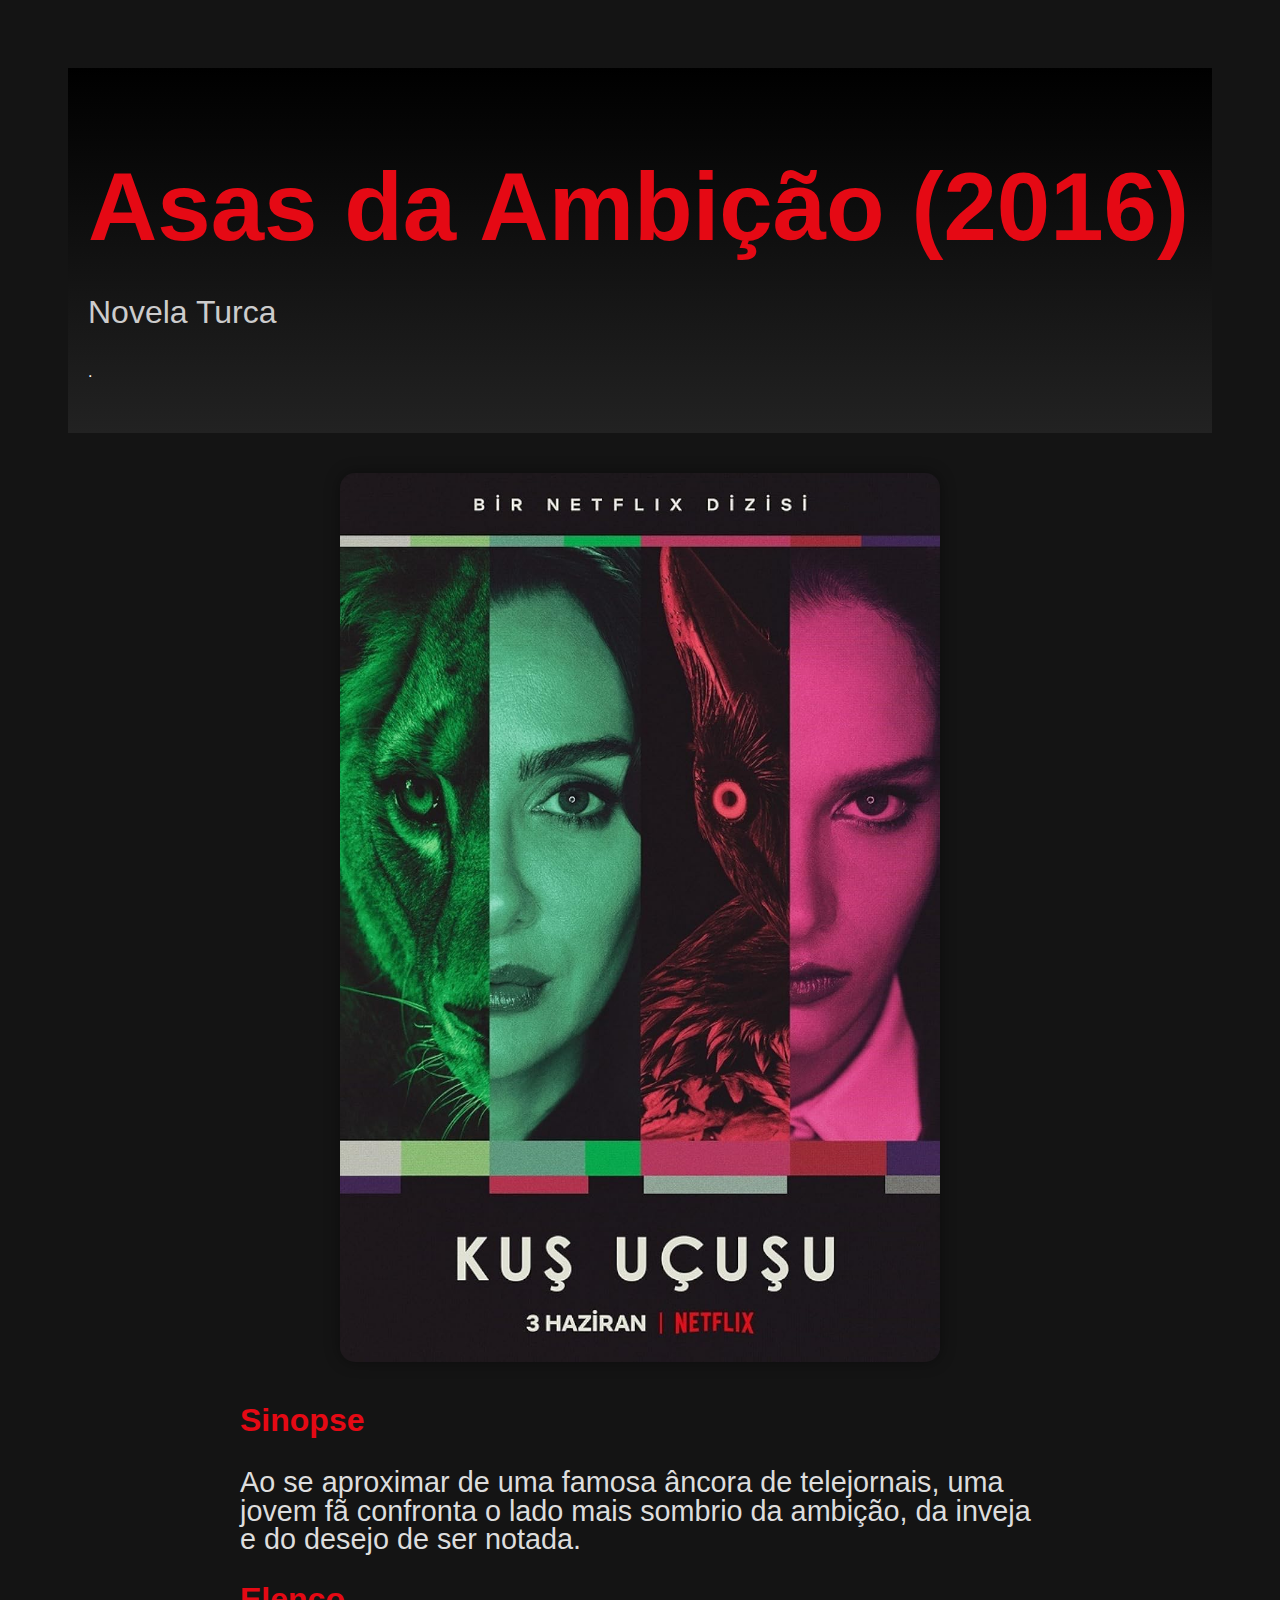
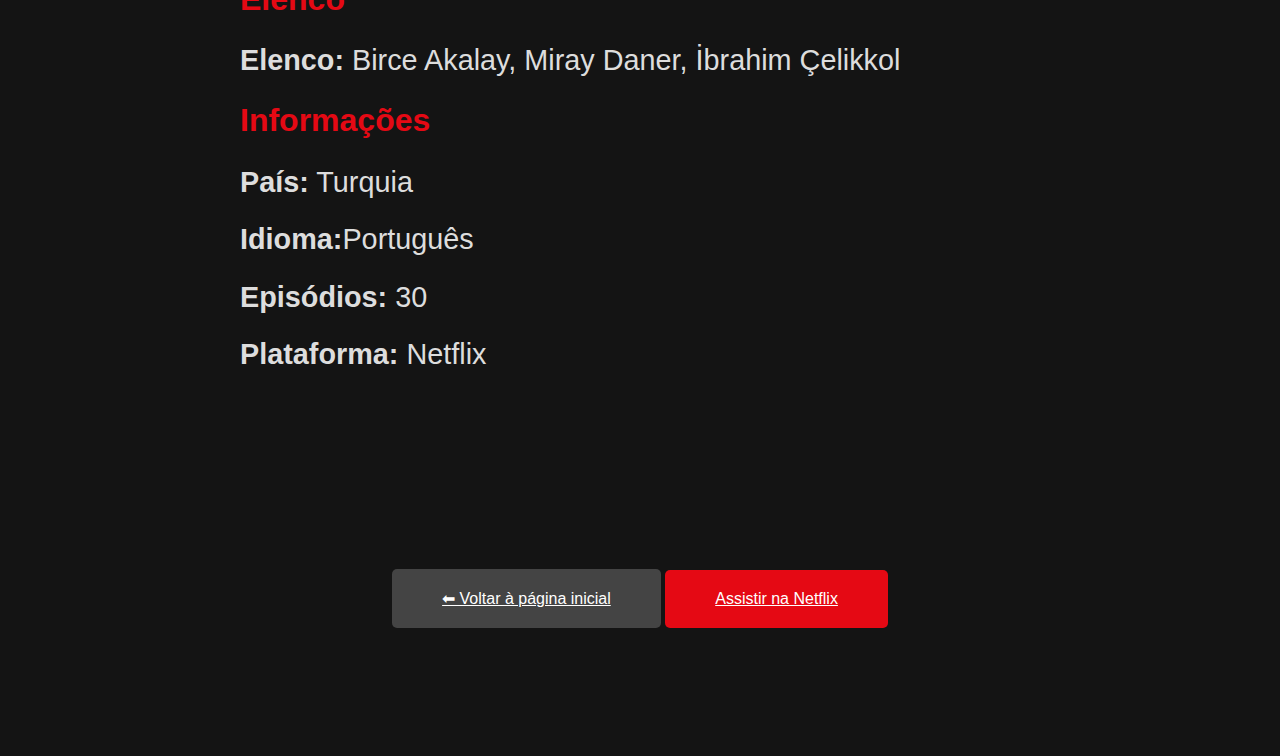
<file: paginas/novela7.html>
<!DOCTYPE html>
<html lang="pt-BR">
<head>
  <meta charset="UTF-8">
  <meta name="viewport" content="width=device-width, initial-scale=1.0">
  <title>Asas da Ambição (2016)- Detalhes</title>
  <link href="https://fonts.googleapis.com/css2?family=Bebas+Neue&display=swap" rel="stylesheet">
  <link rel="stylesheet" href="../detalhes.css">
</head>
<body>
<header>
  <h1>Asas da Ambição (2016)</h1>
  <p>Novela Turca</p>.</p>
</header>
<img src="../imagens/novela7.jpg" alt="Asas da Ambição (2016)" class="poster-detalhe">
 <section>
    <h2>Sinopse</h2>
  <p>Ao se aproximar de uma famosa âncora de telejornais, uma jovem fã confronta o lado mais sombrio da ambição, da inveja e do desejo de ser notada.</p>
    <h2>Elenco</h2>
  <p><strong>Elenco:</strong> Birce Akalay, Miray Daner, İbrahim Çelikkol</p>

    <h2>Informações</h2>
    <p><strong>País:</strong> Turquia</p>
    <p><strong>Idioma:</strong>Português</p>
    <p><strong>Episódios:</strong> 30</p>
    <p><strong>Plataforma:</strong> Netflix</p>

    <div class="botoes-container" style="margin-top: 100px; text-align: center;">

    <a href="../index.html" class="botao-voltar">
        ⬅ Voltar à página inicial
    </a>
    
  <a href="https://www.netflix.com/br/title/81303889" target="_blank" class="botao-assistir">
        Assistir na Netflix
    </a>
  </section>
</body>
</html>
</file>
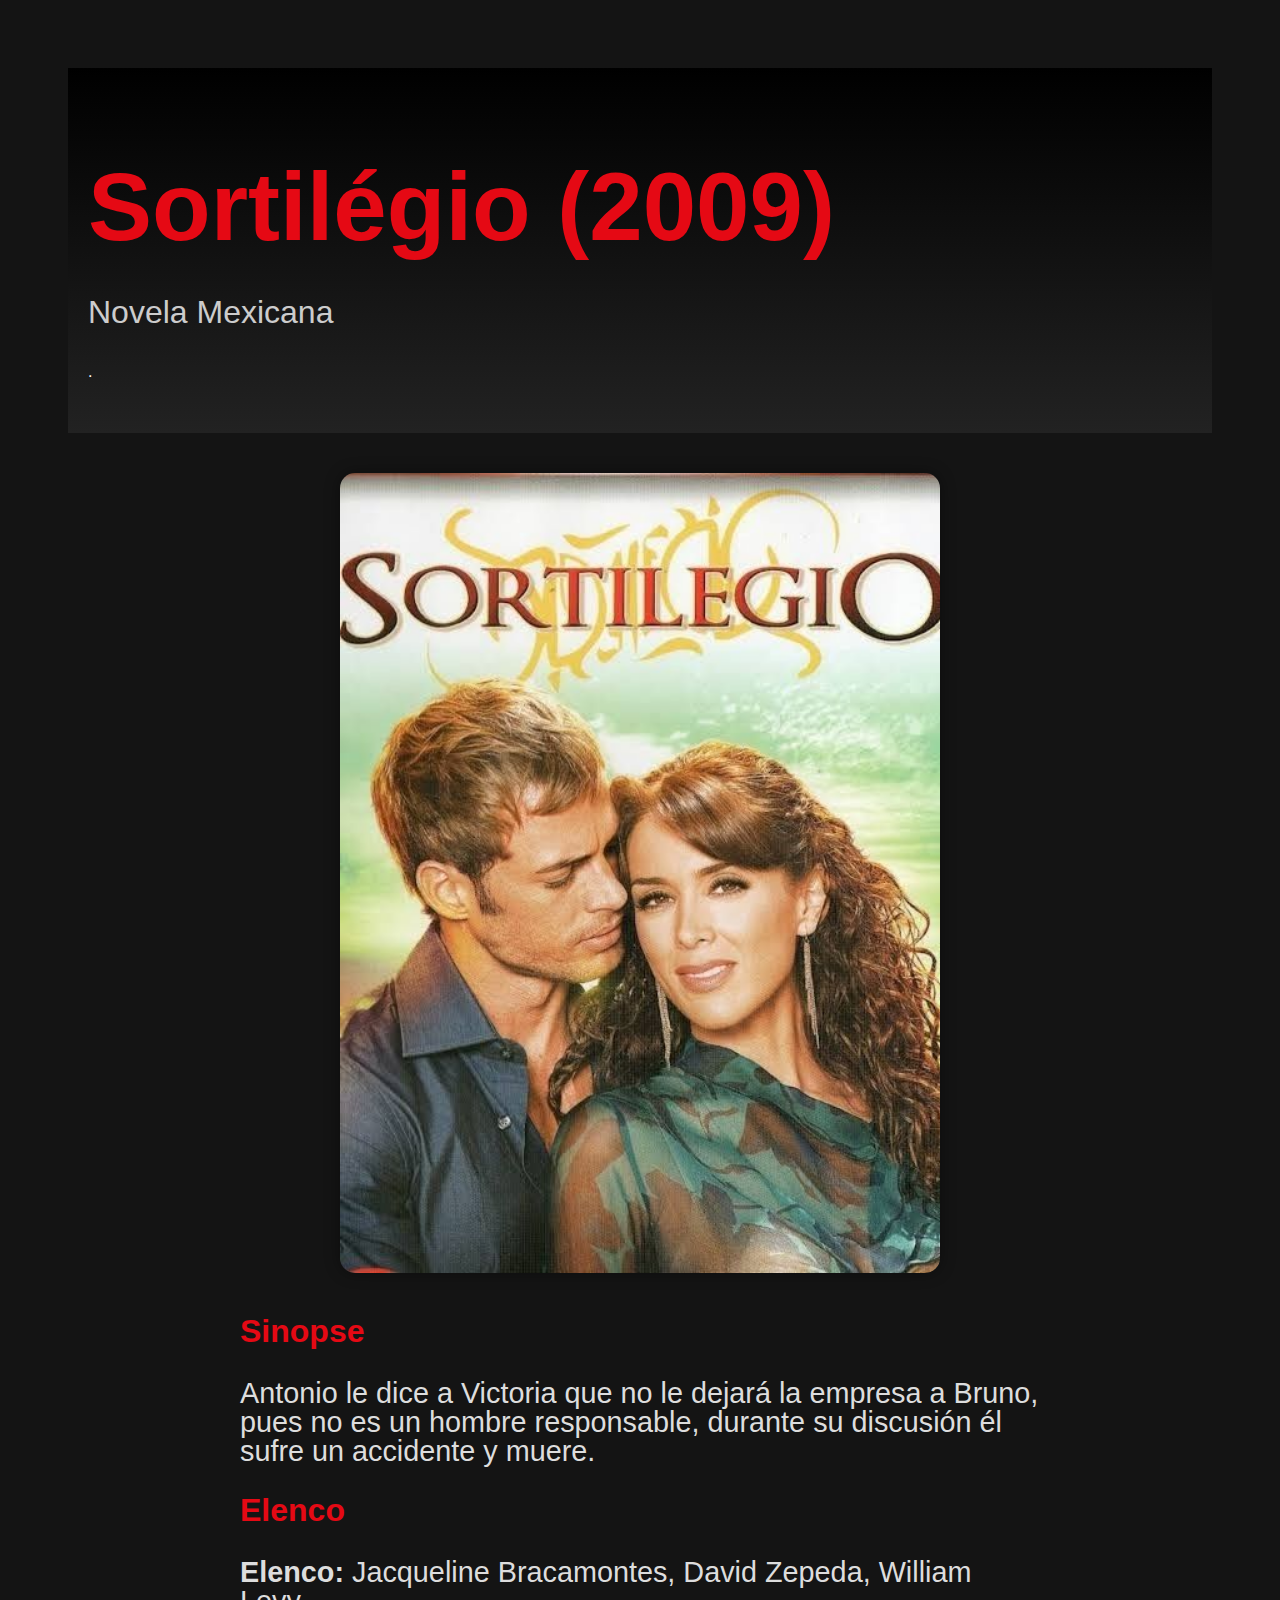
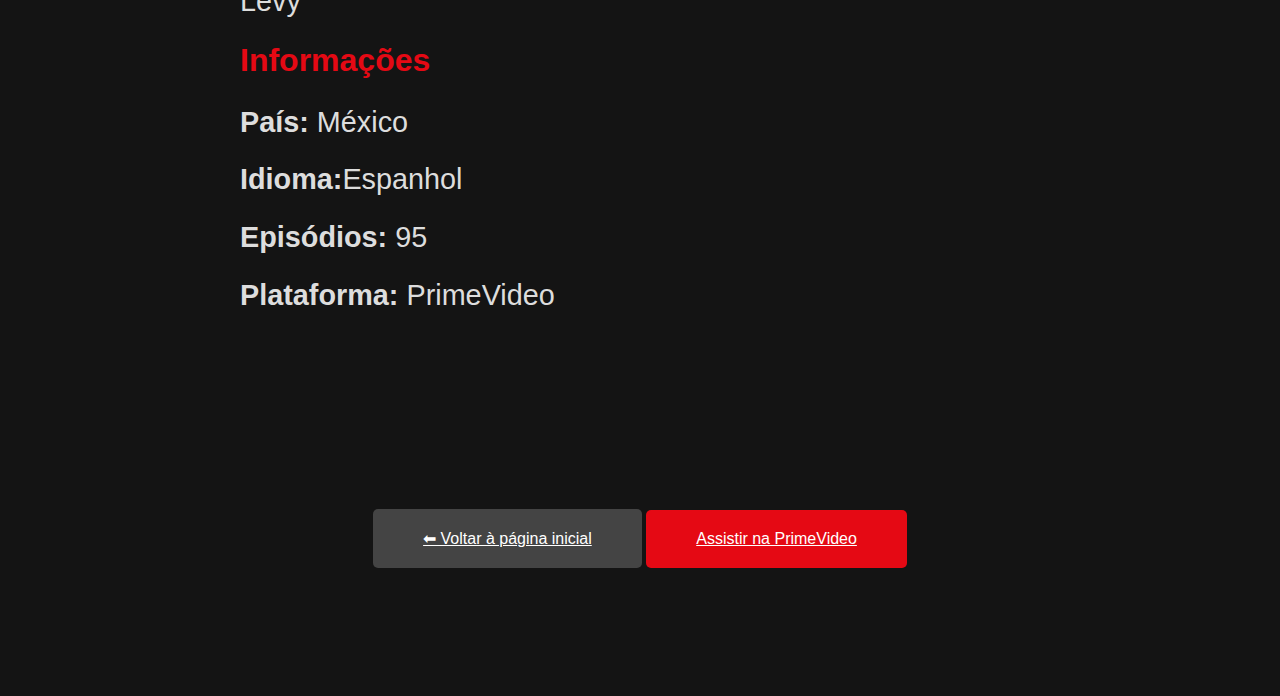
<file: paginas/novela8.html>
<!DOCTYPE html>
<html lang="pt-BR">
<head>
  <meta charset="UTF-8">
  <meta name="viewport" content="width=device-width, initial-scale=1.0">
  <title>Sortilégio (2009)- Detalhes</title>
  <link href="https://fonts.googleapis.com/css2?family=Bebas+Neue&display=swap" rel="stylesheet">
  <link rel="stylesheet" href="../detalhes.css">
</head>
<body>
<header>
  <h1>Sortilégio (2009)</h1>
  <p>Novela Mexicana</p>.</p>
</header>
<img src="../imagens/novela8.jpg" alt="Sortilégio (2009)" class="poster-detalhe">
 <section>
    <h2>Sinopse</h2>
  <p>Antonio le dice a Victoria que no le dejará la empresa a Bruno, pues no es un hombre responsable, durante su discusión él sufre un accidente y muere.</p>
    <h2>Elenco</h2>
  <p><strong>Elenco:</strong> Jacqueline Bracamontes, David Zepeda, William Levy</p>

    <h2>Informações</h2>
    <p><strong>País:</strong> México</p>
    <p><strong>Idioma:</strong>Espanhol</p>
    <p><strong>Episódios:</strong> 95</p>
    <p><strong>Plataforma:</strong> PrimeVideo</p>

    <div class="botoes-container" style="margin-top: 100px; text-align: center;">

    <a href="../index.html" class="botao-voltar">
        ⬅ Voltar à página inicial
    </a>
    
  <a href="https://www.primevideo.com/-/pt/detail/Sortilegio/0GZN6AL8HXO9HAMCA49E3FQL2A" target="_blank" class="botao-assistir">
        Assistir na PrimeVideo
    </a>
  </section>
</body>
</html>
</file>
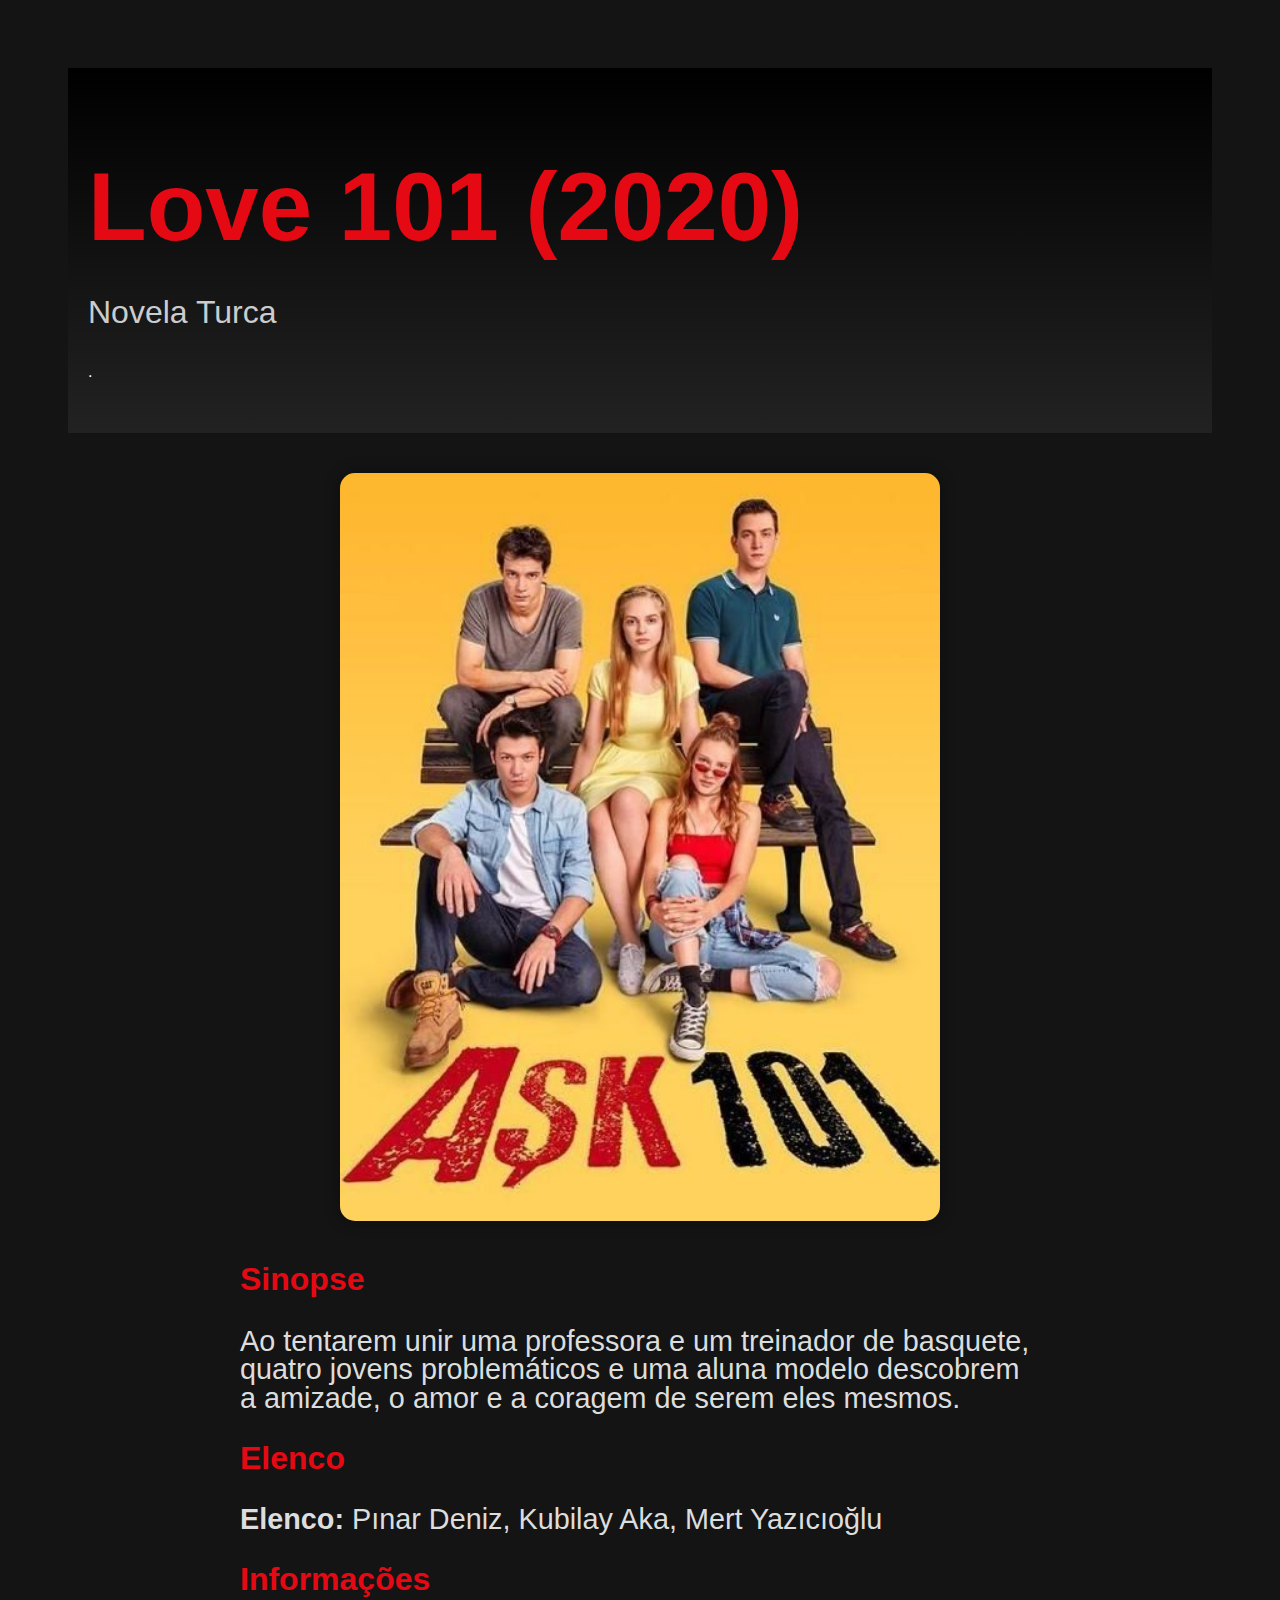
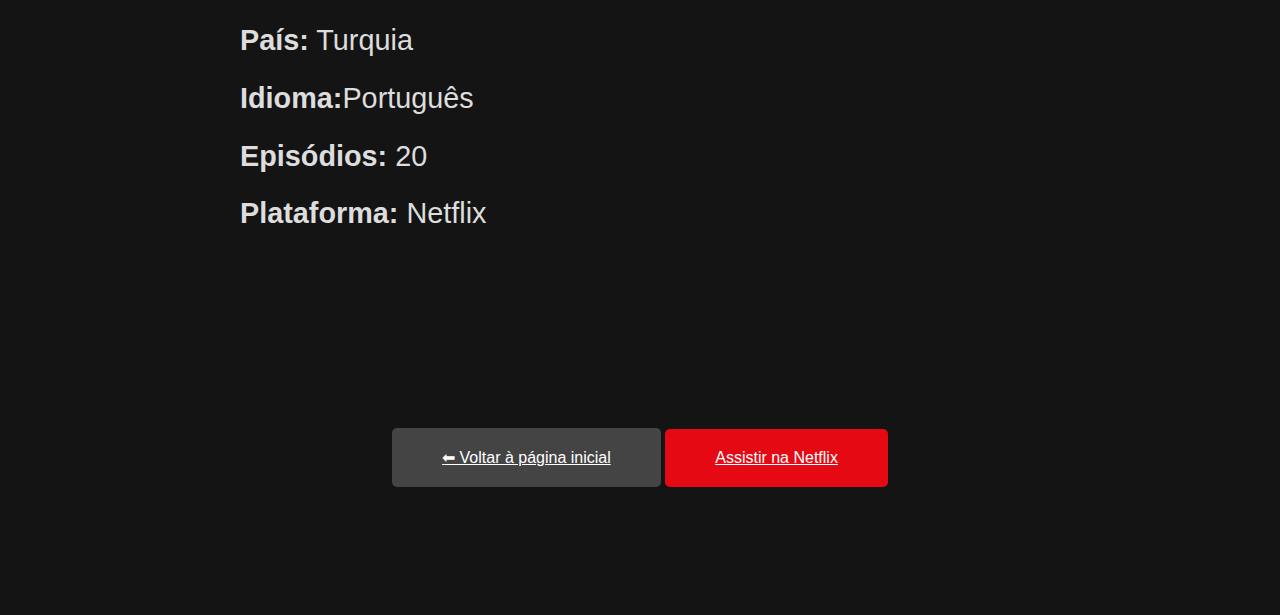
<file: paginas/novela9.html>
<!DOCTYPE html>
<html lang="pt-BR">
<head>
  <meta charset="UTF-8">
  <meta name="viewport" content="width=device-width, initial-scale=1.0">
  <title>Love 101 (2020)- Detalhes</title>
  <link href="https://fonts.googleapis.com/css2?family=Bebas+Neue&display=swap" rel="stylesheet">
  <link rel="stylesheet" href="../detalhes.css">
</head>
<body>
<header>
  <h1>Love 101 (2020)</h1>
  <p>Novela Turca</p>.</p>
</header>
<img src="../imagens/novela9.jpg" alt="Love 101 (2020)" class="poster-detalhe">
 <section>
    <h2>Sinopse</h2>
  <p>Ao tentarem unir uma professora e um treinador de basquete, quatro jovens problemáticos e uma aluna modelo descobrem a amizade, o amor e a coragem de serem eles mesmos.</p>
    <h2>Elenco</h2>
  <p><strong>Elenco:</strong> Pınar Deniz, Kubilay Aka, Mert Yazıcıoğlu</p>

    <h2>Informações</h2>
    <p><strong>País:</strong> Turquia</p>
    <p><strong>Idioma:</strong>Português</p>
    <p><strong>Episódios:</strong> 20</p>
    <p><strong>Plataforma:</strong> Netflix</p>

    <div class="botoes-container" style="margin-top: 100px; text-align: center;">

    <a href="../index.html" class="botao-voltar">
        ⬅ Voltar à página inicial
    </a>
    
  <a href="https://www.netflix.com/br/title/81080697" target="_blank" class="botao-assistir">
        Assistir na Netflix
    </a>
  </section>
</body>
</html>
</file>
<file: detalhes.css>
body {
 font-family: Arial, sans-serif;
    background-color: #141414;
    color: #fff;
    margin: 20;
    padding: 60px;
}

header {
  background: linear-gradient(to bottom, #000, #222);
  padding: 20px 20px;
}

header h1 {
  font-size: 6rem;
  color: #e50914;
  margin-bottom: 8px;
}

header p {
  font-size: 2.0rem;
  color: #ccc;
}

.poster-detalhe {
  width: 60%;
  max-width: 600px;
  height: auto;
  border-radius: 15px;
  margin: 40px auto;
  display: block;
  box-shadow: 0 0 15px rgba(0, 0, 0, 0.4);
  unicode-bidi: isolate;
}

section {
  max-width: 800px;
  margin: 0 auto;
  text-align: left;
  padding: 0 20px 60px;
}

section h2 {
  color: #e50914;
  margin-bottom: 2px;
  font-size: 2rem;
}

section p {
  font-size: 1.8rem;
  line-height: 1.0;
  color: #ddd;
  margin-bottom: 0.8px;
}

.botao-assistir, .botao-voltar {
  display: inline-block;
  margin-top: 100px;
  text-decoration:color;
  color: #fff;
  background: #e50914;
  padding: 20px 50px;
  border-radius: 5px;
  font-weight: 1,2;
  }

.botao-assistir:hover {
  background-color: #b0060f;
}

.botao-voltar {
  background-color: #444;
  color: #fff;
}

.botao-voltar:hover {
  background-color:rgba
#00000000
(0, 0, 0, 0);;
}


@media (max-width: 768px) {
  header h1 {
    font-size: 2.5rem;
  }
  .poster-detalhe {
    width: 90%;
  }
  section {
    text-align: center;
  }
}
</file>
